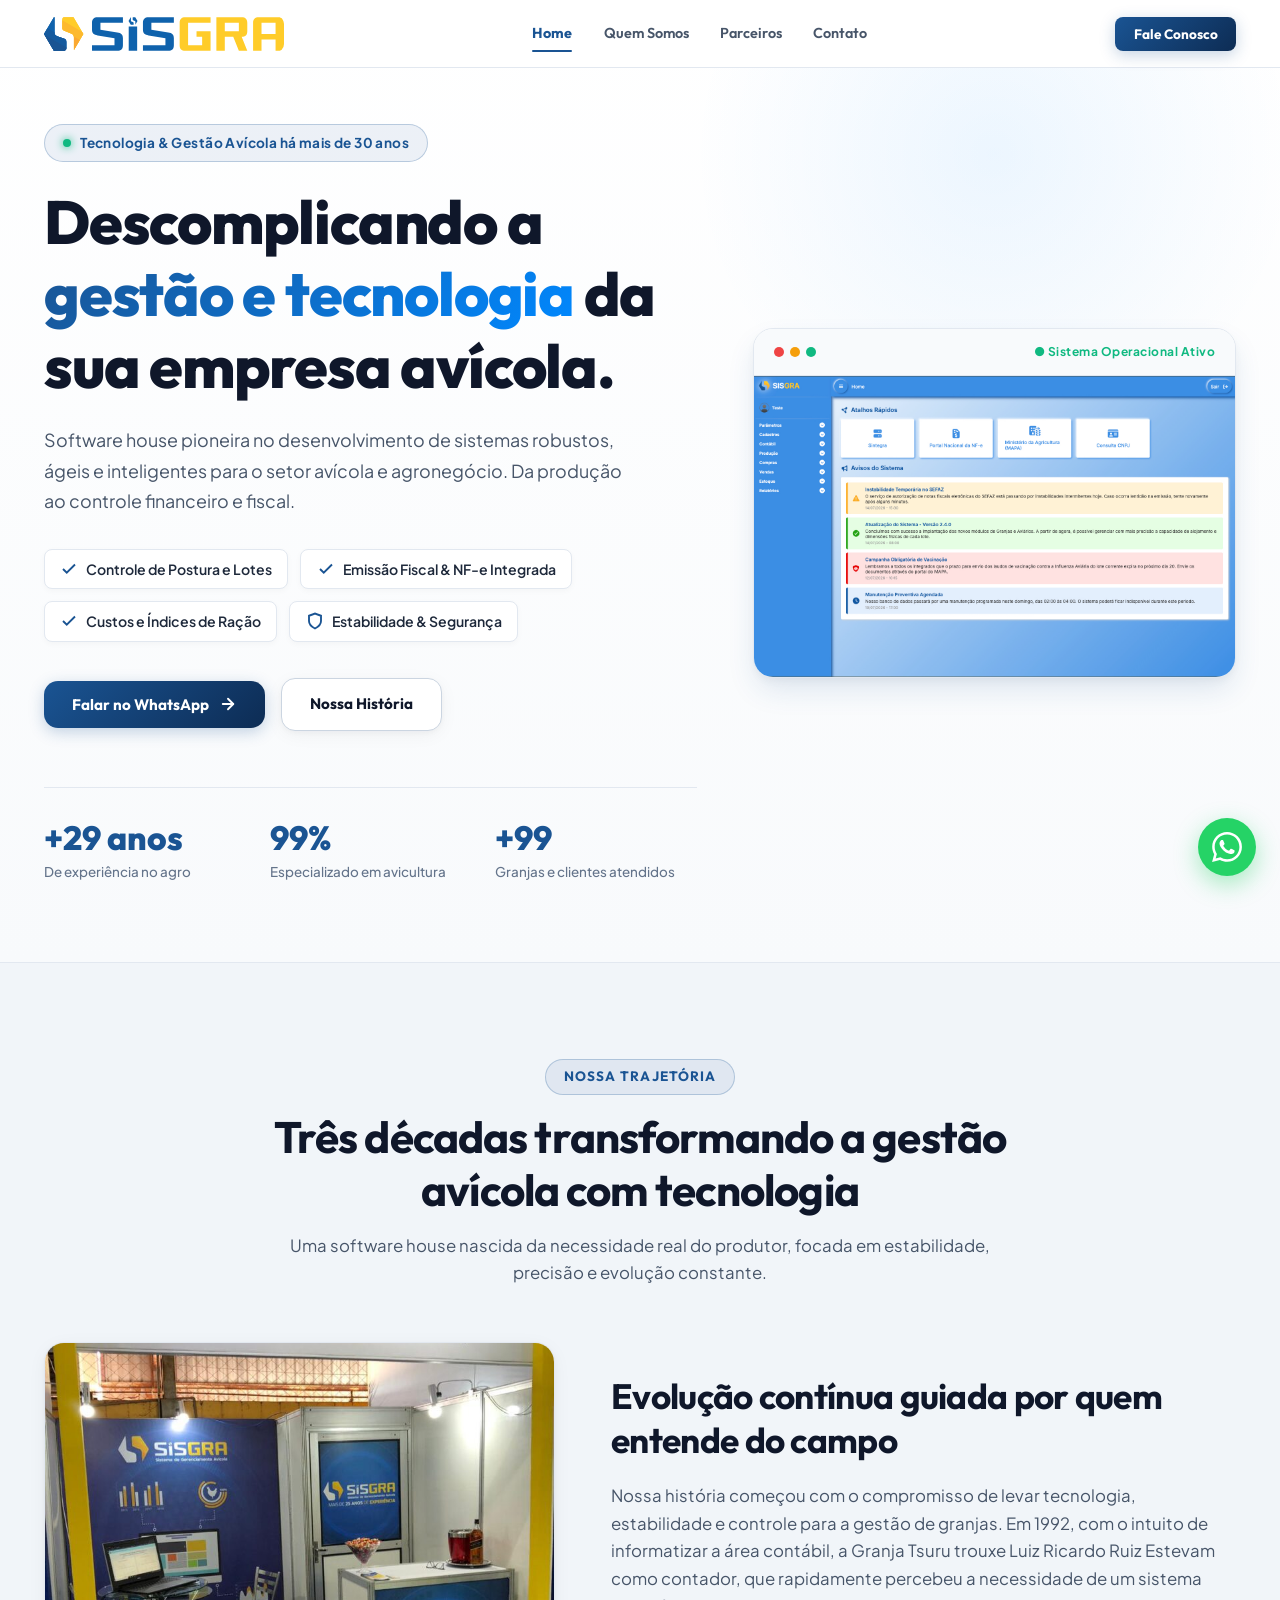
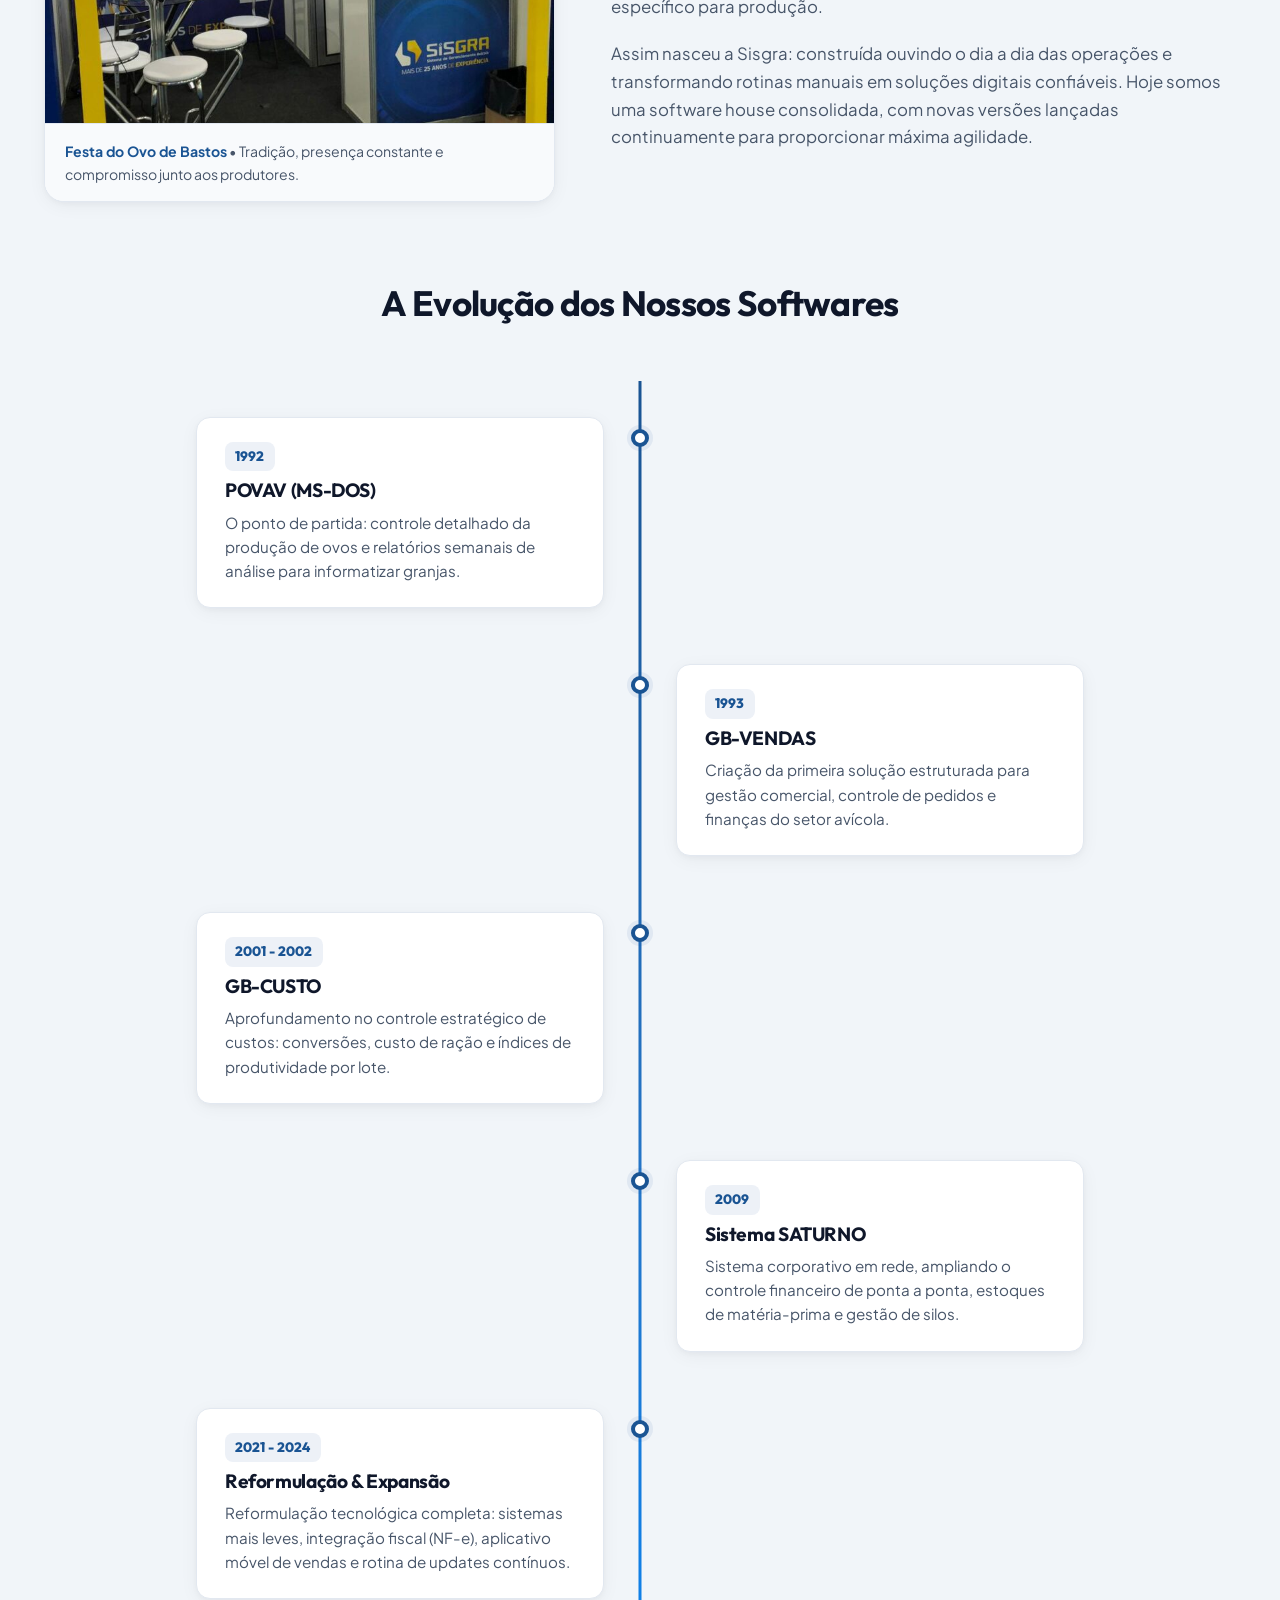
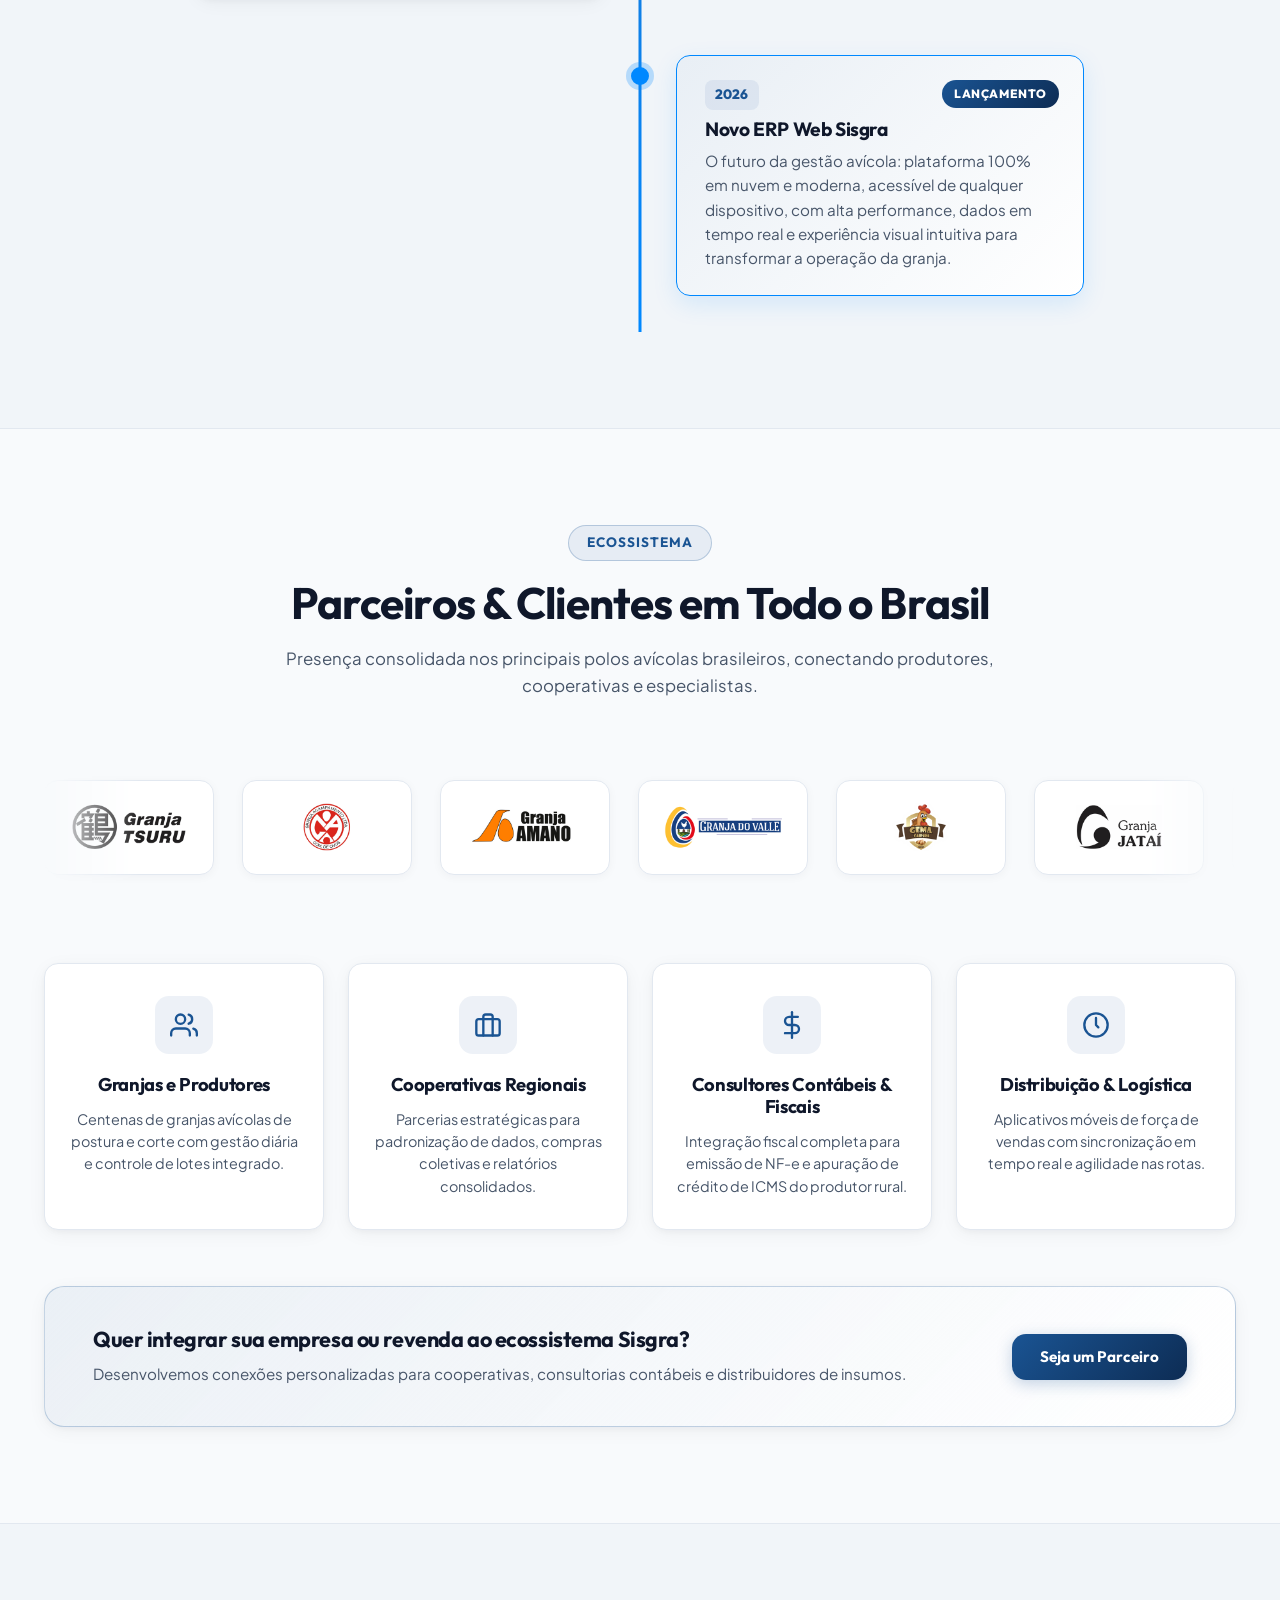
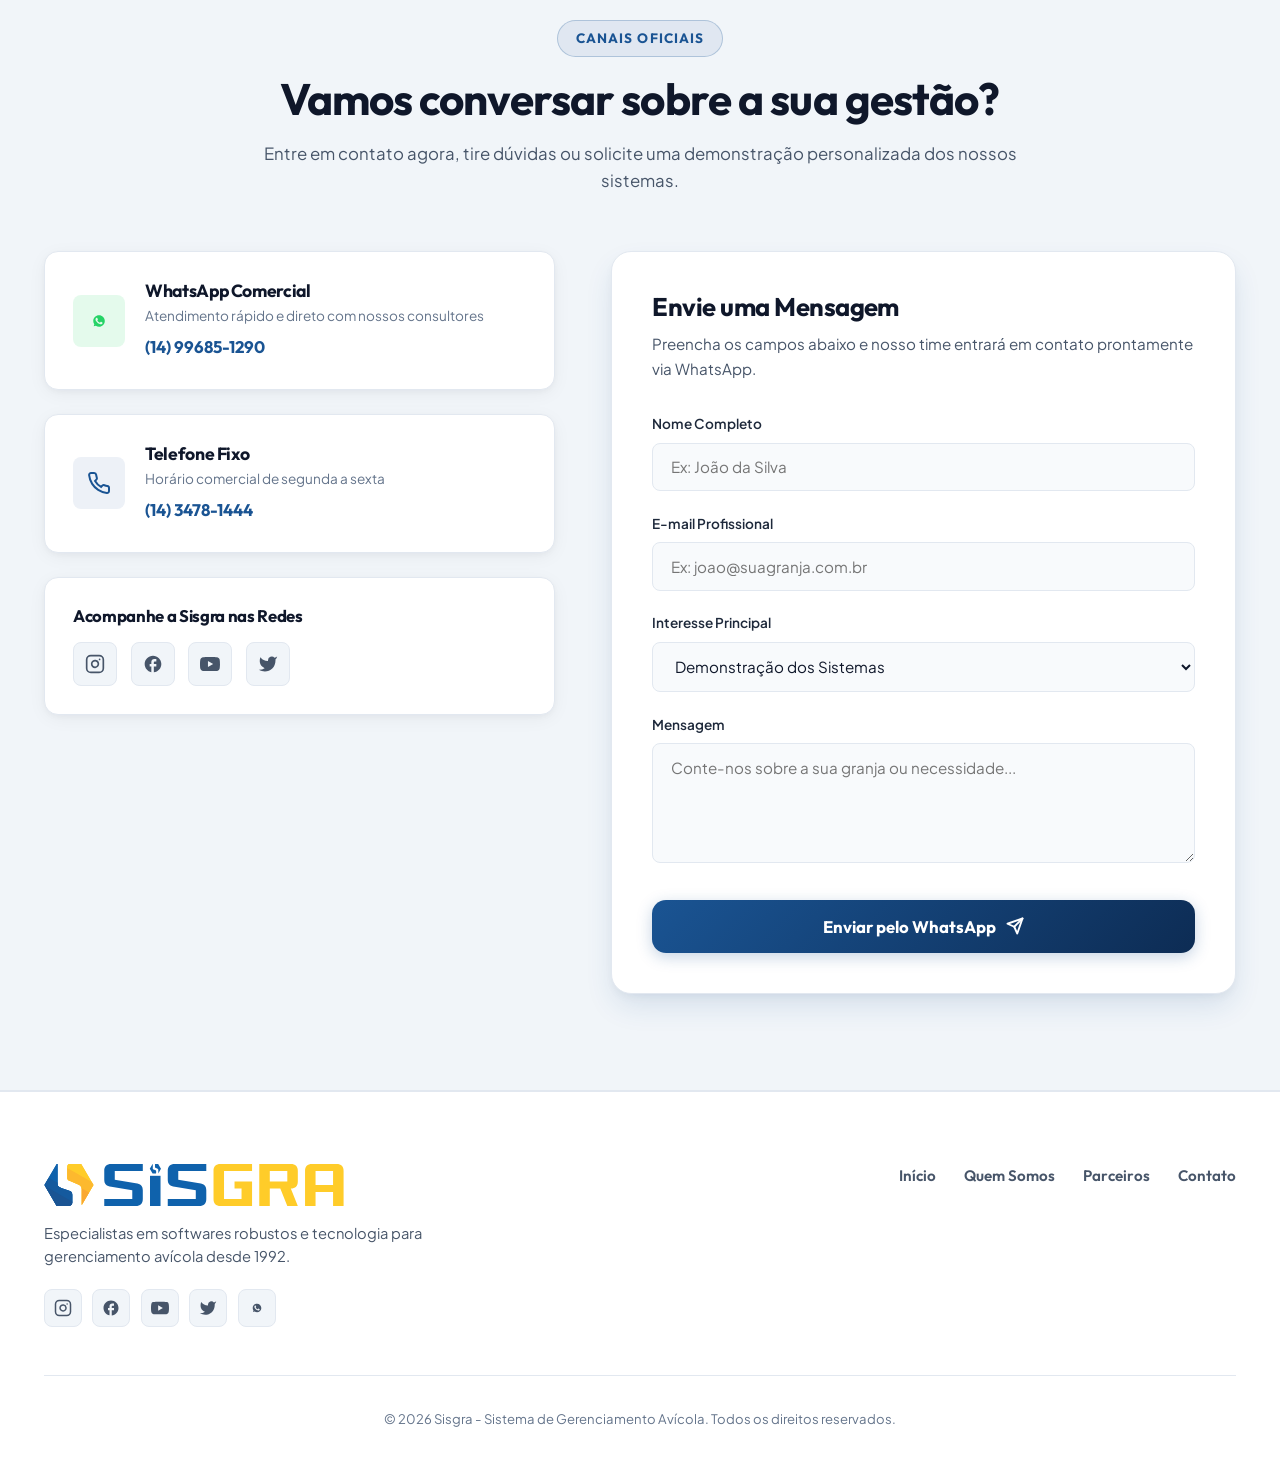
<file: index.html>
<!DOCTYPE html>
<html lang="pt-BR">

<head>
  <meta charset="UTF-8">
  <meta name="viewport" content="width=device-width, initial-scale=1.0">

  <title>SISGRA | Software House - Sistema de Gerenciamento Avícola</title>
  <meta name="description"
    content="Há mais de 30 anos desenvolvendo soluções de software robustas, ágeis e especializadas para a gestão avícola e agronegócio.">

  <!-- Google Fonts -->
  <link rel="preconnect" href="https://fonts.googleapis.com">
  <link rel="preconnect" href="https://fonts.gstatic.com" crossorigin>
  <link
    href="https://fonts.googleapis.com/css2?family=Outfit:wght@500;600;700;800;900&family=Plus+Jakarta+Sans:wght@400;500;600;700&display=swap"
    rel="stylesheet">

  <!-- Stylesheets Separados por Sessão (Padrão leleo_monteiro_lp) -->
  <link rel="stylesheet" href="css/variables.css">
  <link rel="stylesheet" href="css/lenis.css">
  <link rel="stylesheet" href="css/elements.css">
  <link rel="stylesheet" href="css/common.css">
  <link rel="stylesheet" href="css/menu.css">
  <link rel="stylesheet" href="css/home.css">
  <link rel="stylesheet" href="css/quem-somos.css">
  <link rel="stylesheet" href="css/parceiros.css">
  <link rel="stylesheet" href="css/contato.css">
  <link rel="stylesheet" href="css/footer.css">
  <link rel="stylesheet" href="css/floating-widgets.css">

  <!-- Favicons Oficiais -->
  <link rel="icon" href="assets/images/favicon-150x150.png" type="image/png">
  <link rel="icon" href="assets/images/favicon-300x300.png" type="image/png">

  <!-- Smooth Scroll Engine (Lenis) & Controllers -->
  <script src="assets/js/lenis.min.js"></script>
  <script src="./controller/floating-widgets.js" defer></script>
  <script src="./controller/contato.js" defer></script>
  <script src="./index.js" defer></script>
</head>

<body>
  <!-- Header Navigation -->
  <header class="site-header">
    <div class="container navbar-container">
      <a href="#home" class="brand-link" aria-label="Sisgra Início">
        <img src="assets/images/sisgra-2.svg" alt="Sisgra Sistemas" class="brand-logo">
      </a>

      <nav class="desktop-nav">
        <ul class="nav-list">
          <li><a href="#home" class="nav-link active">Home</a></li>
          <li><a href="#quem-somos" class="nav-link">Quem Somos</a></li>
          <li><a href="#parceiros" class="nav-link">Parceiros</a></li>
          <li><a href="#contato" class="nav-link">Contato</a></li>
        </ul>
      </nav>

      <div class="nav-actions">
        <button class="btn btn-primary header-cta pulse-cta"
          onclick="openWhatsapp('Olá Sisgra, vim pelo menu do site e gostaria de falar com a equipe!')">
          <span>Fale Conosco</span>
        </button>

        <button id="menuToggleBtn" class="menu-toggle-btn" aria-label="Abrir Menu">
          <span></span>
          <span></span>
          <span></span>
        </button>
      </div>
    </div>
  </header>

  <!-- Mobile Drawer & Backdrop -->
  <div id="drawerBackdrop" class="drawer-backdrop"></div>
  <aside id="mobileDrawer" class="mobile-drawer">
    <div>
      <div class="brand-link" style="margin-bottom: 2rem;">
        <img src="assets/images/sisgra-2.svg" alt="Sisgra Sistemas" class="brand-logo">
      </div>

      <ul class="mobile-nav-list">
        <li><a href="#home" class="mobile-nav-link">Início</a></li>
        <li><a href="#quem-somos" class="mobile-nav-link">Quem Somos</a></li>
        <li><a href="#parceiros" class="mobile-nav-link">Parceiros</a></li>
        <li><a href="#contato" class="mobile-nav-link">Fale Conosco</a></li>
      </ul>
    </div>

    <div class="mobile-drawer-footer">
      <button class="btn btn-primary" style="width: 100%;"
        onclick="openWhatsapp('Olá Sisgra, vim pelo menu mobile do site!')">
        <span>Falar no WhatsApp</span>
      </button>

      <div class="mobile-socials">
        <a href="javascript:void(0)" onclick="openInstagram()" class="mobile-social-icon" title="Instagram">
          <svg width="20" height="20" viewBox="0 0 24 24" fill="none" stroke="currentColor" stroke-width="2"
            stroke-linecap="round" stroke-linejoin="round">
            <rect x="2" y="2" width="20" height="20" rx="5" ry="5"></rect>
            <path d="M16 11.37A4 4 0 1 1 12.63 8 4 4 0 0 1 16 11.37z"></path>
            <line x1="17.5" y1="6.5" x2="17.51" y2="6.5"></line>
          </svg>
        </a>
        <a href="javascript:void(0)" onclick="openFacebook()" class="mobile-social-icon" title="Facebook">
          <svg width="20" height="20" viewBox="0 0 24 24" fill="currentColor">
            <path
              d="M22 12c0-5.52-4.48-10-10-10S2 6.48 2 12c0 4.84 3.44 8.87 8 9.8V15H8v-3h2V9.5C10 7.57 11.57 6 13.5 6H16v3h-2c-.55 0-1 .45-1 1v2h3v3h-3v6.95C18.05 21.45 22 17.19 22 12z" />
          </svg>
        </a>
        <a href="javascript:void(0)" onclick="openYoutube()" class="mobile-social-icon" title="YouTube">
          <svg width="20" height="20" viewBox="0 0 24 24" fill="currentColor">
            <path
              d="M23.498 6.186a3.016 3.016 0 0 0-2.122-2.136C19.505 3.545 12 3.545 12 3.545s-7.505 0-9.377.505A3.017 3.017 0 0 0 .502 6.186C0 8.07 0 12 0 12s0 3.93.502 5.814a3.016 3.016 0 0 0 2.122 2.136c1.871.505 9.376.505 9.376.505s7.505 0 9.377-.505a3.015 3.015 0 0 0 2.122-2.136C24 15.93 24 12 24 12s0-3.93-.502-5.814zM9.545 15.568V8.432L15.818 12l-6.273 3.568z" />
          </svg>
        </a>
      </div>
    </div>
  </aside>

  <!-- Main Content -->
  <main>
    <!-- Hero Section -->
    <section id="home" class="hero-section">
      <div class="hero-backdrop"></div>

      <div class="container hero-grid">
        <div class="hero-content reveal-fade-up">
          <div class="hero-badge">
            <span class="badge-dot"></span>
            <span>Tecnologia & Gestão Avícola há mais de 30 anos</span>
          </div>

          <h1 class="hero-title">
            Descomplicando a <span class="gradient-text">gestão e tecnologia</span> da sua empresa avícola.
          </h1>

          <p class="hero-subtitle">
            Software house pioneira no desenvolvimento de sistemas robustos, ágeis e inteligentes para o setor avícola e
            agronegócio. Da produção ao controle financeiro e fiscal.
          </p>

          <div class="hero-highlights">
            <div class="highlight-chip">
              <svg width="18" height="18" viewBox="0 0 24 24" fill="none" stroke="currentColor" stroke-width="2.5">
                <polyline points="20 6 9 17 4 12"></polyline>
              </svg>
              <span>Controle de Postura e Lotes</span>
            </div>
            <div class="highlight-chip">
              <svg width="18" height="18" viewBox="0 0 24 24" fill="none" stroke="currentColor" stroke-width="2.5">
                <polyline points="20 6 9 17 4 12"></polyline>
              </svg>
              <span>Emissão Fiscal & NF-e Integrada</span>
            </div>
            <div class="highlight-chip">
              <svg width="18" height="18" viewBox="0 0 24 24" fill="none" stroke="currentColor" stroke-width="2.5">
                <polyline points="20 6 9 17 4 12"></polyline>
              </svg>
              <span>Custos e Índices de Ração</span>
            </div>
            <div class="highlight-chip">
              <svg width="18" height="18" viewBox="0 0 24 24" fill="none" stroke="currentColor" stroke-width="2.5">
                <path d="M12 22s8-4 8-10V5l-8-3-8 3v7c0 6 8 10 8 10z"></path>
              </svg>
              <span>Estabilidade & Segurança</span>
            </div>
          </div>

          <div class="hero-actions">
            <button class="btn btn-primary hero-btn pulse-cta"
              onclick="openWhatsapp('Olá Sisgra, gostaria de conhecer as soluções para minha granja!')">
              <span>Falar no WhatsApp</span>
              <svg width="18" height="18" viewBox="0 0 24 24" fill="none" stroke="currentColor" stroke-width="2.5"
                stroke-linecap="round" stroke-linejoin="round">
                <line x1="5" y1="12" x2="19" y2="12"></line>
                <polyline points="12 5 19 12 12 19"></polyline>
              </svg>
            </button>

            <a href="#quem-somos" class="btn btn-secondary">
              <span>Nossa História</span>
            </a>
          </div>

          <div class="hero-stats">
            <div class="stat-item">
              <span class="stat-number count-up" data-final-value="30" data-prefix="+" data-suffix=" anos">+30
                anos</span>
              <span class="stat-label">De experiência no agro</span>
            </div>
            <div class="stat-item">
              <span class="stat-number count-up" data-final-value="100" data-suffix="%">100%</span>
              <span class="stat-label">Especializado em avicultura</span>
            </div>
            <div class="stat-item">
              <span class="stat-number count-up" data-final-value="100" data-prefix="+">+100</span>
              <span class="stat-label">Granjas e clientes atendidos</span>
            </div>
          </div>
        </div>

        <div class="hero-visual reveal-slide-right">
          <div class="hero-main-card">
            <div class="card-header-bar">
              <div class="window-dots">
                <span></span>
                <span></span>
                <span></span>
              </div>
              <span class="card-status-tag">● Sistema Operacional Ativo</span>
            </div>

            <div class="card-content-preview">
              <img src="assets/system.jpg" alt="Sisgra - Sistema de Gestão Avícola" loading="lazy">
            </div>
          </div>
        </div>
      </div>
    </section>

    <!-- Quem Somos & Linha do Tempo Histórica -->
    <section id="quem-somos" class="section section-alt">
      <div class="container">
        <div class="section-header reveal-fade-up">
          <span class="section-tag">Nossa Trajetória</span>
          <h2 class="section-title">Três décadas transformando a gestão avícola com tecnologia</h2>
          <p class="section-subtitle">
            Uma software house nascida da necessidade real do produtor, focada em estabilidade, precisão e evolução
            constante.
          </p>
        </div>

        <div class="about-grid reveal-fade-up">
          <div class="about-image-wrapper">
            <div class="about-image-card">
              <img src="assets/images/Sisgrafestadoovobastos2020-768x1024.jpeg" alt="Sisgra na Festa do Ovo de Bastos"
                loading="lazy">
              <div class="about-image-caption">
                <strong>Festa do Ovo de Bastos</strong> • Tradição, presença constante e compromisso junto aos
                produtores.
              </div>
            </div>
          </div>

          <div class="about-text-content">
            <h3>Evolução contínua guiada por quem entende do campo</h3>
            <p>
              Nossa história começou com o compromisso de levar tecnologia, estabilidade e controle para a gestão de
              granjas. Em 1992, com o intuito de informatizar a área contábil, a Granja Tsuru trouxe Luiz Ricardo Ruiz
              Estevam como contador, que rapidamente percebeu a necessidade de um sistema específico para produção.
            </p>
            <p>
              Assim nasceu a Sisgra: construída ouvindo o dia a dia das operações e transformando rotinas manuais em
              soluções digitais confiáveis. Hoje somos uma software house consolidada, com novas versões lançadas
              continuamente para proporcionar máxima agilidade.
            </p>
          </div>
        </div>

        <h3 class="timeline-title reveal-fade-up">A Evolução dos Nossos Softwares</h3>

        <div class="timeline-container reveal-fade-up">
          <div class="timeline-item">
            <div class="timeline-dot"></div>
            <div class="timeline-card">
              <span class="timeline-year">1992</span>
              <h4>POVAV (MS-DOS)</h4>
              <p>O ponto de partida: controle detalhado da produção de ovos e relatórios semanais de análise para
                informatizar granjas.</p>
            </div>
          </div>

          <div class="timeline-item">
            <div class="timeline-dot"></div>
            <div class="timeline-card">
              <span class="timeline-year">1993</span>
              <h4>GB-VENDAS</h4>
              <p>Criação da primeira solução estruturada para gestão comercial, controle de pedidos e finanças do setor
                avícola.</p>
            </div>
          </div>

          <div class="timeline-item">
            <div class="timeline-dot"></div>
            <div class="timeline-card">
              <span class="timeline-year">2001 - 2002</span>
              <h4>GB-CUSTO</h4>
              <p>Aprofundamento no controle estratégico de custos: conversões, custo de ração e índices de produtividade
                por lote.</p>
            </div>
          </div>

          <div class="timeline-item">
            <div class="timeline-dot"></div>
            <div class="timeline-card">
              <span class="timeline-year">2009</span>
              <h4>Sistema SATURNO</h4>
              <p>Sistema corporativo em rede, ampliando o controle financeiro de ponta a ponta, estoques de
                matéria-prima e gestão de silos.</p>
            </div>
          </div>

          <div class="timeline-item">
            <div class="timeline-dot"></div>
            <div class="timeline-card">
              <span class="timeline-year">2021 - 2024</span>
              <h4>Reformulação & Expansão</h4>
              <p>Reformulação tecnológica completa: sistemas mais leves, integração fiscal (NF-e), aplicativo móvel de
                vendas e rotina de updates contínuos.</p>
            </div>
          </div>

          <div class="timeline-item highlight">
            <div class="timeline-dot"></div>
            <div class="timeline-card">
              <span class="timeline-year">2026</span>
              <span class="badge-new">Lançamento</span>
              <h4>Novo ERP Web Sisgra</h4>
              <p>O futuro da gestão avícola: plataforma 100% em nuvem e moderna, acessível de qualquer dispositivo, com
                alta performance, dados em tempo real e experiência visual intuitiva para transformar a operação da
                granja.</p>
            </div>
          </div>
        </div>
      </div>
    </section>

    <!-- Parceiros & Ecossistema -->
    <section id="parceiros" class="section">
      <div class="container">
        <div class="section-header reveal-fade-up">
          <span class="section-tag">Ecossistema</span>
          <h2 class="section-title">Parceiros & Clientes em Todo o Brasil</h2>
          <p class="section-subtitle">
            Presença consolidada nos principais polos avícolas brasileiros, conectando produtores, cooperativas e
            especialistas.
          </p>
        </div>

        <!-- Carrossel de Logos de Parceiros -->
        <div class="partners-carousel-wrapper reveal-fade-up">
          <div class="partners-carousel-track">
            <div class="partner-logo-item"><img src="assets/images/partners/tsuru.png" alt="Granja Tsuru"
                loading="lazy"></div>
            <div class="partner-logo-item"><img src="assets/images/partners/acampamento.png" alt="Ovos Acampamento"
                loading="lazy"></div>
            <div class="partner-logo-item"><img src="assets/images/partners/amano.png" alt="Granja Amano"
                loading="lazy"></div>
            <div class="partner-logo-item"><img src="assets/images/partners/dovalle.png" alt="Granja Do Valle"
                loading="lazy"></div>
            <div class="partner-logo-item"><img src="assets/images/partners/gemacaipira.png" alt="Gema Caipira"
                loading="lazy"></div>
            <div class="partner-logo-item"><img src="assets/images/partners/jatai.png" alt="Ovos Jataí" loading="lazy">
            </div>
            <div class="partner-logo-item"><img src="assets/images/partners/logocanaa.png" alt="Ovos Canaã"
                loading="lazy"></div>
            <div class="partner-logo-item"><img src="assets/images/partners/logofriolar.png" alt="Friolar"
                loading="lazy"></div>
            <div class="partner-logo-item"><img src="assets/images/partners/mariass.png" alt="Ovos Maria SS"
                loading="lazy"></div>
            <div class="partner-logo-item"><img src="assets/images/partners/serradourada.png" alt="Serra Dourada"
                loading="lazy"></div>
            <div class="partner-logo-item"><img src="assets/images/partners/soft.png" alt="Soft" loading="lazy"></div>
            <div class="partner-logo-item"><img src="assets/images/partners/uemura.png" alt="Granja Uemura"
                loading="lazy"></div>
            <div class="partner-logo-item"><img src="assets/images/partners/gohara.png" alt="Granja Gohara"
                loading="lazy"></div>
            <div class="partner-logo-item"><img src="assets/images/partners/lobo.png" alt="Granja Lobo" loading="lazy">
            </div>
            <div class="partner-logo-item"><img src="assets/images/partners/shiro.png" alt="Granja Shiro"
                loading="lazy"></div>

            <!-- Duplicação para loop infinito -->
            <div class="partner-logo-item"><img src="assets/images/partners/tsuru.png" alt="Granja Tsuru"
                loading="lazy"></div>
            <div class="partner-logo-item"><img src="assets/images/partners/acampamento.png" alt="Ovos Acampamento"
                loading="lazy"></div>
            <div class="partner-logo-item"><img src="assets/images/partners/amano.png" alt="Granja Amano"
                loading="lazy"></div>
            <div class="partner-logo-item"><img src="assets/images/partners/dovalle.png" alt="Granja Do Valle"
                loading="lazy"></div>
            <div class="partner-logo-item"><img src="assets/images/partners/gemacaipira.png" alt="Gema Caipira"
                loading="lazy"></div>
            <div class="partner-logo-item"><img src="assets/images/partners/jatai.png" alt="Ovos Jataí" loading="lazy">
            </div>
            <div class="partner-logo-item"><img src="assets/images/partners/logocanaa.png" alt="Ovos Canaã"
                loading="lazy"></div>
            <div class="partner-logo-item"><img src="assets/images/partners/logofriolar.png" alt="Friolar"
                loading="lazy"></div>
            <div class="partner-logo-item"><img src="assets/images/partners/mariass.png" alt="Ovos Maria SS"
                loading="lazy"></div>
            <div class="partner-logo-item"><img src="assets/images/partners/serradourada.png" alt="Serra Dourada"
                loading="lazy"></div>
            <div class="partner-logo-item"><img src="assets/images/partners/soft.png" alt="Soft" loading="lazy"></div>
            <div class="partner-logo-item"><img src="assets/images/partners/uemura.png" alt="Granja Uemura"
                loading="lazy"></div>
            <div class="partner-logo-item"><img src="assets/images/partners/gohara.png" alt="Granja Gohara"
                loading="lazy"></div>
            <div class="partner-logo-item"><img src="assets/images/partners/lobo.png" alt="Granja Lobo" loading="lazy">
            </div>
            <div class="partner-logo-item"><img src="assets/images/partners/shiro.png" alt="Granja Shiro"
                loading="lazy"></div>
          </div>
        </div>

        <div class="partners-grid reveal-fade-up">
          <div class="partner-card">
            <div class="partner-icon">
              <svg width="28" height="28" viewBox="0 0 24 24" fill="none" stroke="currentColor" stroke-width="2"
                stroke-linecap="round" stroke-linejoin="round">
                <path d="M17 21v-2a4 4 0 0 0-4-4H5a4 4 0 0 0-4 4v2"></path>
                <circle cx="9" cy="7" r="4"></circle>
                <path d="M23 21v-2a4 4 0 0 0-3-3.87"></path>
                <path d="M16 3.13a4 4 0 0 1 0 7.75"></path>
              </svg>
            </div>
            <h4 class="partner-name">Granjas e Produtores</h4>
            <p class="partner-desc">Centenas de granjas avícolas de postura e corte com gestão diária e controle de
              lotes integrado.</p>
          </div>

          <div class="partner-card">
            <div class="partner-icon">
              <svg width="28" height="28" viewBox="0 0 24 24" fill="none" stroke="currentColor" stroke-width="2"
                stroke-linecap="round" stroke-linejoin="round">
                <rect x="2" y="7" width="20" height="14" rx="2" ry="2"></rect>
                <path d="M16 21V5a2 2 0 0 0-2-2h-4a2 2 0 0 0-2 2v16"></path>
              </svg>
            </div>
            <h4 class="partner-name">Cooperativas Regionais</h4>
            <p class="partner-desc">Parcerias estratégicas para padronização de dados, compras coletivas e relatórios
              consolidados.</p>
          </div>

          <div class="partner-card">
            <div class="partner-icon">
              <svg width="28" height="28" viewBox="0 0 24 24" fill="none" stroke="currentColor" stroke-width="2"
                stroke-linecap="round" stroke-linejoin="round">
                <line x1="12" y1="1" x2="12" y2="23"></line>
                <path d="M17 5H9.5a3.5 3.5 0 0 0 0 7h5a3.5 3.5 0 0 1 0 7H6"></path>
              </svg>
            </div>
            <h4 class="partner-name">Consultores Contábeis & Fiscais</h4>
            <p class="partner-desc">Integração fiscal completa para emissão de NF-e e apuração de crédito de ICMS do
              produtor rural.</p>
          </div>

          <div class="partner-card">
            <div class="partner-icon">
              <svg width="28" height="28" viewBox="0 0 24 24" fill="none" stroke="currentColor" stroke-width="2"
                stroke-linecap="round" stroke-linejoin="round">
                <circle cx="12" cy="12" r="10"></circle>
                <polyline points="12 6 12 12 14 14"></polyline>
              </svg>
            </div>
            <h4 class="partner-name">Distribuição & Logística</h4>
            <p class="partner-desc">Aplicativos móveis de força de vendas com sincronização em tempo real e agilidade
              nas rotas.</p>
          </div>
        </div>

        <div class="partners-banner reveal-fade-up">
          <div class="partners-banner-content">
            <h4>Quer integrar sua empresa ou revenda ao ecossistema Sisgra?</h4>
            <p>Desenvolvemos conexões personalizadas para cooperativas, consultorias contábeis e distribuidores de
              insumos.</p>
          </div>
          <button class="btn btn-primary"
            onclick="openWhatsapp('Olá Sisgra, tenho interesse em ser um parceiro comercial!')">
            <span>Seja um Parceiro</span>
          </button>
        </div>
      </div>
    </section>

    <!-- Contato & WhatsApp -->
    <section id="contato" class="section section-alt">
      <div class="container">
        <div class="section-header reveal-fade-up">
          <span class="section-tag">Canais Oficiais</span>
          <h2 class="section-title">Vamos conversar sobre a sua gestão?</h2>
          <p class="section-subtitle">
            Entre em contato agora, tire dúvidas ou solicite uma demonstração personalizada dos nossos sistemas.
          </p>
        </div>

        <div class="contact-grid reveal-fade-up">
          <div class="contact-info">
            <div class="contact-card" onclick="openWhatsapp('Olá Sisgra, gostaria de um atendimento via WhatsApp!')"
              style="cursor: pointer;">
              <div class="contact-card-icon whatsapp">
                <svg width="24" height="24" viewBox="0 0 24 24" fill="currentColor">
                  <path
                    d="M12.031 6.172c-3.181 0-5.767 2.586-5.768 5.766-.001 1.298.38 2.27 1.019 3.287l-.582 2.128 2.182-.573c.978.58 1.911.928 3.145.929 3.178 0 5.767-2.587 5.768-5.766.001-3.187-2.575-5.77-5.764-5.771zm3.392 8.244c-.144.405-.837.774-1.17.824-.299.045-.677.063-1.092-.069-.252-.08-.575-.187-.988-.365-1.739-.751-2.874-2.502-2.961-2.617-.087-.116-.708-.94-.708-1.793s.448-1.273.607-1.446c.159-.173.346-.217.462-.217l.332.006c.106.005.249-.04.39.298.144.347.491 1.2.534 1.287.043.087.072.188.014.304-.058.116-.087.188-.173.289l-.26.303c-.087.087-.177.182-.076.355.101.173.449.741.964 1.201.662.591 1.221.774 1.394.86.173.086.275.072.376-.044.101-.116.433-.506.549-.68.116-.173.231-.145.39-.087s1.011.477 1.184.564.289.13.332.202c.043.073.043.419-.101.824z" />
                </svg>
              </div>
              <div class="contact-card-info">
                <h4>WhatsApp Comercial</h4>
                <p>Atendimento rápido e direto com nossos consultores</p>
                <span class="contact-link">(14) 99685-1290</span>
              </div>
            </div>

            <div class="contact-card">
              <div class="contact-card-icon">
                <svg width="24" height="24" viewBox="0 0 24 24" fill="none" stroke="currentColor" stroke-width="2">
                  <path
                    d="M22 16.92v3a2 2 0 0 1-2.18 2 19.79 19.79 0 0 1-8.63-3.07 19.5 19.5 0 0 1-6-6 19.79 19.79 0 0 1-3.07-8.67A2 2 0 0 1 4.11 2h3a2 2 0 0 1 2 1.72 12.84 12.84 0 0 0 .7 2.81 2 2 0 0 1-.45 2.11L8.09 9.91a16 16 0 0 0 6 6l1.27-1.27a2 2 0 0 1 2.11-.45 12.84 12.84 0 0 0 2.81.7A2 2 0 0 1 22 16.92z">
                  </path>
                </svg>
              </div>
              <div class="contact-card-info">
                <h4>Telefone Fixo</h4>
                <p>Horário comercial de segunda a sexta</p>
                <a href="tel:1434781444" class="contact-link">(14) 3478-1444</a>
              </div>
            </div>

            <div class="contact-social-wrapper">
              <h4 class="social-links-title">Acompanhe a Sisgra nas Redes</h4>
              <div class="social-links">
                <a href="javascript:void(0)" onclick="openInstagram()" class="social-btn" title="Instagram">
                  <svg width="20" height="20" viewBox="0 0 24 24" fill="none" stroke="currentColor" stroke-width="2"
                    stroke-linecap="round" stroke-linejoin="round">
                    <rect x="2" y="2" width="20" height="20" rx="5" ry="5"></rect>
                    <path d="M16 11.37A4 4 0 1 1 12.63 8 4 4 0 0 1 16 11.37z"></path>
                    <line x1="17.5" y1="6.5" x2="17.51" y2="6.5"></line>
                  </svg>
                </a>
                <a href="javascript:void(0)" onclick="openFacebook()" class="social-btn" title="Facebook">
                  <svg width="20" height="20" viewBox="0 0 24 24" fill="currentColor">
                    <path
                      d="M22 12c0-5.52-4.48-10-10-10S2 6.48 2 12c0 4.84 3.44 8.87 8 9.8V15H8v-3h2V9.5C10 7.57 11.57 6 13.5 6H16v3h-2c-.55 0-1 .45-1 1v2h3v3h-3v6.95C18.05 21.45 22 17.19 22 12z" />
                  </svg>
                </a>
                <a href="javascript:void(0)" onclick="openYoutube()" class="social-btn" title="YouTube">
                  <svg width="20" height="20" viewBox="0 0 24 24" fill="currentColor">
                    <path
                      d="M23.498 6.186a3.016 3.016 0 0 0-2.122-2.136C19.505 3.545 12 3.545 12 3.545s-7.505 0-9.377.505A3.017 3.017 0 0 0 .502 6.186C0 8.07 0 12 0 12s0 3.93.502 5.814a3.016 3.016 0 0 0 2.122 2.136c1.871.505 9.376.505 9.376.505s7.505 0 9.377-.505a3.015 3.015 0 0 0 2.122-2.136C24 15.93 24 12 24 12s0-3.93-.502-5.814zM9.545 15.568V8.432L15.818 12l-6.273 3.568z" />
                  </svg>
                </a>
                <a href="javascript:void(0)" onclick="openTwitter()" class="social-btn" title="Twitter / X">
                  <svg width="20" height="20" viewBox="0 0 24 24" fill="currentColor">
                    <path
                      d="M23 3a10.9 10.9 0 0 1-3.14 1.53 4.48 4.48 0 0 0-7.86 3v1A10.66 10.66 0 0 1 3 4s-4 9 5 13a11.64 11.64 0 0 1-7 2c9 5 20 0 20-11.5a4.5 4.5 0 0 0-.08-.83A7.72 7.72 0 0 0 23 3z" />
                  </svg>
                </a>
              </div>
            </div>
          </div>

          <div class="contact-form-container">
            <h3>Envie uma Mensagem</h3>
            <p>Preencha os campos abaixo e nosso time entrará em contato prontamente via WhatsApp.</p>

            <form id="contactForm">
              <div class="form-group">
                <label for="name" class="form-label">Nome Completo</label>
                <input type="text" id="name" class="form-input" placeholder="Ex: João da Silva" required>
              </div>

              <div class="form-group">
                <label for="email" class="form-label">E-mail Profissional</label>
                <input type="email" id="email" class="form-input" placeholder="Ex: joao@suagranja.com.br" required>
              </div>

              <div class="form-group">
                <label for="subject" class="form-label">Interesse Principal</label>
                <select id="subject" class="form-select">
                  <option value="Demonstração de Sistemas">Demonstração dos Sistemas</option>
                  <option value="Dúvida Comercial / Orçamento">Dúvida Comercial / Orçamento</option>
                  <option value="Novo ERP Web 2026">Novo ERP Web 2026</option>
                  <option value="Parceria de Negócios">Parceria de Negócios</option>
                  <option value="Suporte Técnico">Suporte Técnico</option>
                </select>
              </div>

              <div class="form-group">
                <label for="message" class="form-label">Mensagem</label>
                <textarea id="message" class="form-textarea"
                  placeholder="Conte-nos sobre a sua granja ou necessidade..." required></textarea>
              </div>

              <button type="submit" class="btn btn-primary btn-submit">
                <span>Enviar pelo WhatsApp</span>
                <svg width="18" height="18" viewBox="0 0 24 24" fill="none" stroke="currentColor" stroke-width="2.5"
                  stroke-linecap="round" stroke-linejoin="round">
                  <line x1="22" y1="2" x2="11" y2="13"></line>
                  <polygon points="22 2 15 22 11 13 2 9 22 2"></polygon>
                </svg>
              </button>
            </form>
          </div>
        </div>
      </div>
    </section>
  </main>

  <!-- Rodapé Institucional -->
  <footer class="site-footer">
    <div class="container">
      <div class="footer-content">
        <div class="footer-brand">
          <img src="assets/images/sisgra-2.svg" alt="Sisgra Sistemas" class="footer-logo">
          <p>Especialistas em softwares robustos e tecnologia para gerenciamento avícola desde 1992.</p>

          <div class="footer-socials">
            <a href="https://www.instagram.com/sisgra/" target="_blank" rel="noopener noreferrer"
              class="footer-social-btn" title="Instagram">
              <svg width="18" height="18" viewBox="0 0 24 24" fill="none" stroke="currentColor" stroke-width="2"
                stroke-linecap="round" stroke-linejoin="round">
                <rect x="2" y="2" width="20" height="20" rx="5" ry="5"></rect>
                <path d="M16 11.37A4 4 0 1 1 12.63 8 4 4 0 0 1 16 11.37z"></path>
                <line x1="17.5" y1="6.5" x2="17.51" y2="6.5"></line>
              </svg>
            </a>
            <a href="https://www.facebook.com/SisgraAvicultura" target="_blank" rel="noopener noreferrer"
              class="footer-social-btn" title="Facebook">
              <svg width="18" height="18" viewBox="0 0 24 24" fill="currentColor">
                <path
                  d="M22 12c0-5.52-4.48-10-10-10S2 6.48 2 12c0 4.84 3.44 8.87 8 9.8V15H8v-3h2V9.5C10 7.57 11.57 6 13.5 6H16v3h-2c-.55 0-1 .45-1 1v2h3v3h-3v6.95C18.05 21.45 22 17.19 22 12z" />
              </svg>
            </a>
            <a href="https://www.youtube.com/channel/UC3rzWiqxX7A8O26vVP5CwmQ" target="_blank" rel="noopener noreferrer"
              class="footer-social-btn" title="YouTube">
              <svg width="18" height="18" viewBox="0 0 24 24" fill="currentColor">
                <path
                  d="M23.498 6.186a3.016 3.016 0 0 0-2.122-2.136C19.505 3.545 12 3.545 12 3.545s-7.505 0-9.377.505A3.017 3.017 0 0 0 .502 6.186C0 8.07 0 12 0 12s0 3.93.502 5.814a3.016 3.016 0 0 0 2.122 2.136c1.871.505 9.376.505 9.376.505s7.505 0 9.377-.505a3.015 3.015 0 0 0 2.122-2.136C24 15.93 24 12 24 12s0-3.93-.502-5.814zM9.545 15.568V8.432L15.818 12l-6.273 3.568z" />
              </svg>
            </a>
            <a href="https://twitter.com/SisgraSistemas" target="_blank" rel="noopener noreferrer"
              class="footer-social-btn" title="Twitter / X">
              <svg width="18" height="18" viewBox="0 0 24 24" fill="currentColor">
                <path
                  d="M23 3a10.9 10.9 0 0 1-3.14 1.53 4.48 4.48 0 0 0-7.86 3v1A10.66 10.66 0 0 1 3 4s-4 9 5 13a11.64 11.64 0 0 1-7 2c9 5 20 0 20-11.5a4.5 4.5 0 0 0-.08-.83A7.72 7.72 0 0 0 23 3z" />
              </svg>
            </a>
            <a href="https://wa.me/5514996851290" target="_blank" rel="noopener noreferrer"
              class="footer-social-btn whatsapp" title="WhatsApp Oficial">
              <svg width="18" height="18" viewBox="0 0 24 24" fill="currentColor">
                <path
                  d="M12.031 6.172c-3.181 0-5.767 2.586-5.768 5.766-.001 1.298.38 2.27 1.019 3.287l-.582 2.128 2.182-.573c.978.58 1.911.928 3.145.929 3.178 0 5.767-2.587 5.768-5.766.001-3.187-2.575-5.77-5.764-5.771zm3.392 8.244c-.144.405-.837.774-1.17.824-.299.045-.677.063-1.092-.069-.252-.08-.575-.187-.988-.365-1.739-.751-2.874-2.502-2.961-2.617-.087-.116-.708-.94-.708-1.793s.448-1.273.607-1.446c.159-.173.346-.217.462-.217l.332.006c.106.005.249-.04.39.298.144.347.491 1.2.534 1.287.043.087.072.188.014.304-.058.116-.087.188-.173.289l-.26.303c-.087.087-.177.182-.076.355.101.173.449.741.964 1.201.662.591 1.221.774 1.394.86.173.086.275.072.376-.044.101-.116.433-.506.549-.68.116-.173.231-.145.39-.087s1.011.477 1.184.564.289.13.332.202c.043.073.043.419-.101.824z" />
              </svg>
            </a>
          </div>
        </div>

        <div class="footer-links">
          <a href="#home">Início</a>
          <a href="#quem-somos">Quem Somos</a>
          <a href="#parceiros">Parceiros</a>
          <a href="#contato">Contato</a>
        </div>
      </div>

      <div class="footer-bottom">
        <p>&copy; 2026 Sisgra - Sistema de Gerenciamento Avícola. Todos os direitos reservados.</p>
      </div>
    </div>
  </footer>

  <!-- Widgets Flutuantes -->
  <a class="back-to-top" href="#home" title="Voltar ao Topo">▲</a>
  <div class="whatsapp-float pulse-cta" onclick="openWhatsapp()" title="Falar no WhatsApp" role="button"
    aria-label="WhatsApp">
    <span class="whatsapp-tooltip">Fale com a Sisgra!</span>
    <svg viewBox="0 0 24 24">
      <path
        d="M.057 24l1.687-6.163c-1.041-1.804-1.588-3.849-1.587-5.946.003-6.556 5.338-11.891 11.893-11.891 3.181.001 6.167 1.24 8.413 3.488 2.245 2.248 3.481 5.236 3.48 8.414-.003 6.557-5.338 11.892-11.893 11.892-1.99-.001-3.951-.5-5.688-1.448l-6.305 1.654zm6.597-3.807c1.676.995 3.276 1.591 5.392 1.592 5.448 0 9.886-4.434 9.889-9.885.002-5.462-4.415-9.89-9.881-9.892-5.452 0-9.887 4.434-9.889 9.884-.001 2.225.651 3.891 1.746 5.634l-.999 3.648 3.742-.981zm11.387-5.464c-.074-.124-.272-.198-.57-.347-.297-.149-1.758-.868-2.031-.967-.272-.099-.47-.149-.669.149-.198.297-.768.967-.941 1.165-.173.198-.347.223-.644.074-.297-.149-1.255-.462-2.39-1.475-.883-.788-1.48-1.761-1.653-2.059-.173-.297-.018-.458.13-.606.134-.133.297-.347.446-.521.151-.172.2-.296.3-.495.099-.198.05-.372-.025-.521-.075-.148-.669-1.611-.916-2.206-.242-.579-.487-.501-.669-.51l-.57-.01c-.198 0-.52.074-.792.372s-1.04 1.016-1.04 2.479 1.065 2.876 1.213 3.074c.149.198 2.095 3.2 5.076 4.487.709.306 1.263.489 1.694.626.712.226 1.36.194 1.872.118.571-.085 1.758-.719 2.006-1.413.248-.695.248-1.29.173-1.414z" />
    </svg>
  </div>
</body>

</html>
</file>
<file: css/variables.css>
/* ==========================================================================
   SISGRA - VARIÁVEIS DE TEMA CLARO (css/variables.css)
   Cores Oficiais Sisgra e Padrão Arquitetural de leleo_monteiro_lp
   ========================================================================== */

:root {
  /* Cores Institucionais Sisgra */
  --primary-color: #1A5493;
  --primary-light: #2575C7;
  --primary-dark: #0D2C54;
  --primary-glow: rgba(0, 136, 255, 0.25);
  --primary-glow-soft: rgba(26, 84, 147, 0.08);
  --primary-gradient: linear-gradient(135deg, #1A5493 0%, #0D2C54 100%);
  --blue-text-gradient: linear-gradient(135deg, #1A5493 0%, #0088FF 100%);

  /* Superfícies & Layout Claros (White & Slate Clean) */
  --bg-main: #F8FAFC;
  --bg-secondary: #FFFFFF;
  --bg-card: #FFFFFF;
  --bg-card-hover: #F8FAFD;
  --bg-alt: #F1F5F9;
  --bg-glass: rgba(255, 255, 255, 0.92);
  --bg-glass-heavy: rgba(255, 255, 255, 0.98);

  /* Bordas Claras e Elegantes */
  --border-subtle: #E2E8F0;
  --border-light: #CBD5E1;
  --border-primary: rgba(26, 84, 147, 0.25);
  --border-primary-strong: #1A5493;

  /* Tipografia Escura e Legível */
  --text-pure: #0F172A;
  --text-main: #1E293B;
  --text-muted: #475569;
  --text-dim: #64748B;
  --text-inverse: #FFFFFF;

  /* Status & Ações */
  --success: #10B981;
  --success-glow: rgba(16, 185, 129, 0.2);
  --color-whatsapp: #25D366;
  --color-whatsapp-hover: #20BA5A;

  /* Sombras Suaves */
  --shadow-card: 0 4px 20px -2px rgba(15, 23, 42, 0.06), 0 2px 6px -1px rgba(15, 23, 42, 0.04);
  --shadow-hover: 0 14px 30px -4px rgba(26, 84, 147, 0.14), 0 4px 10px -2px rgba(15, 23, 42, 0.05);
  --shadow-primary: 0 10px 25px -3px rgba(26, 84, 147, 0.25);

  /* Fontes */
  --font-display: 'Outfit', -apple-system, BlinkMacSystemFont, sans-serif;
  --font-body: 'Plus Jakarta Sans', -apple-system, BlinkMacSystemFont, sans-serif;

  /* Raio */
  --radius-sm: 8px;
  --radius-md: 14px;
  --radius-lg: 20px;
  --radius-full: 9999px;

  /* Transições */
  --transition-fast: 0.2s cubic-bezier(0.4, 0, 0.2, 1);
  --transition-base: 0.3s cubic-bezier(0.4, 0, 0.2, 1);
  --transition-smooth: 0.5s cubic-bezier(0.16, 1, 0.3, 1);
  --transition: var(--transition-base);

  /* Compatibilidade Legada */
  --color-primary: var(--primary-color);
  --color-primary-dark: var(--primary-dark);
  --color-primary-light: var(--primary-light);
  --color-primary-soft: var(--primary-glow-soft);
  --color-accent: #0088FF;
  --color-accent-glow: var(--primary-glow);
  --color-bg: var(--bg-main);
  --color-bg-card: var(--bg-card);
  --color-bg-alt: var(--bg-alt);
  --color-border: var(--border-subtle);
  --color-border-hover: var(--border-light);
  --header-height: 68px;
}
</file>
<file: css/lenis.css>
/* ==========================================================================
   SISGRA - LENIS SMOOTH SCROLL (css/lenis.css)
   Suavização inercial de scroll premium (Estilo Awwwards / Apple / Vercel)
   ========================================================================== */

html.lenis,
html.lenis body {
  height: auto;
}

.lenis.lenis-smooth {
  scroll-behavior: auto !important;
}

.lenis.lenis-smooth [data-lenis-prevent] {
  overscroll-behavior: contain;
}

.lenis.lenis-stopped {
  overflow: clip;
}

.lenis.lenis-smooth iframe {
  pointer-events: none;
}
</file>
<file: css/elements.css>
/* ==========================================================================
   SISGRA - ELEMENTOS BASE & RESETS (css/elements.css)
   Cores Claras Institucionais
   ========================================================================== */

*,
*::before,
*::after {
  margin: 0;
  padding: 0;
  box-sizing: border-box;
}

html {
  font-size: 16px;
  scroll-behavior: smooth;
  scroll-padding-top: 80px;
  -webkit-text-size-adjust: 100%;
  overflow-x: hidden;
  max-width: 100%;
}

body {
  font-family: var(--font-body);
  font-size: 1rem;
  line-height: 1.6;
  color: var(--text-main);
  background-color: var(--bg-main);
  background-image: 
    radial-gradient(circle at 100% 0%, rgba(26, 84, 147, 0.04) 0%, transparent 40%),
    radial-gradient(circle at 0% 50%, rgba(0, 136, 255, 0.03) 0%, transparent 50%);
  background-attachment: fixed;
  overflow-x: hidden;
  max-width: 100%;
  position: relative;
  -webkit-font-smoothing: antialiased;
  -moz-osx-font-smoothing: grayscale;
}

::selection {
  background-color: var(--primary-color);
  color: #FFFFFF;
}

/* Custom Modern Scrollbar */
::-webkit-scrollbar {
  width: 10px;
}

::-webkit-scrollbar-track {
  background: #F1F5F9;
}

::-webkit-scrollbar-thumb {
  background: #CBD5E1;
  border-radius: 5px;
  border: 2px solid #F1F5F9;
}

::-webkit-scrollbar-thumb:hover {
  background: var(--primary-light);
}

h1, h2, h3, h4, h5, h6 {
  font-family: var(--font-display);
  font-weight: 700;
  line-height: 1.2;
  color: var(--text-pure);
  letter-spacing: -0.02em;
}

h1 {
  font-size: clamp(2.4rem, 5vw, 3.8rem);
  font-weight: 800;
}

h2 {
  font-size: clamp(2rem, 4vw, 2.8rem);
}

h3 {
  font-size: clamp(1.5rem, 3vw, 2.2rem);
}

h4 {
  font-size: clamp(1.2rem, 2.5vw, 1.6rem);
}

h5 {
  font-size: clamp(1.1rem, 2vw, 1.3rem);
}

h6 {
  font-size: 1rem;
}

p {
  color: var(--text-muted);
  font-size: 1rem;
  line-height: 1.65;
}

a {
  text-decoration: none;
  color: inherit;
  transition: var(--transition-fast);
}

img, svg {
  display: block;
  max-width: 100%;
  height: auto;
}

button, input, select, textarea {
  font-family: inherit;
  font-size: inherit;
}

button {
  cursor: pointer;
  border: none;
  background: none;
  outline: none;
}
</file>
<file: css/common.css>
/* ==========================================================================
   SISGRA - COMPONENTES COMUNS & UTILITÁRIOS (css/common.css)
   Cores Claras Institucionais
   ========================================================================== */

.container {
  width: 100%;
  max-width: 1240px;
  margin: 0 auto;
  padding: 0 1.5rem;
}

.section-container,
.section {
  padding: 6rem 0;
  position: relative;
}

.section-alt {
  background: var(--bg-alt);
  border-top: 1px solid var(--border-subtle);
  border-bottom: 1px solid var(--border-subtle);
}

@media (max-width: 768px) {
  .section-container,
  .section {
    padding: 4rem 0;
  }
}

/* Section Header Typography */
.section-header {
  text-align: center;
  max-width: 760px;
  margin: 0 auto 3.5rem auto;
}

.section-tag {
  display: inline-flex;
  align-items: center;
  gap: 0.5rem;
  background: var(--primary-glow-soft);
  border: 1px solid var(--border-primary);
  color: var(--primary-color);
  font-family: var(--font-display);
  font-size: 0.85rem;
  font-weight: 700;
  text-transform: uppercase;
  letter-spacing: 0.08em;
  padding: 0.4rem 1.1rem;
  border-radius: var(--radius-full);
  margin-bottom: 1rem;
}

.section-title {
  font-size: clamp(2rem, 4vw, 2.75rem);
  color: var(--text-pure);
  margin-bottom: 1rem;
  line-height: 1.2;
}

.section-subtitle {
  font-size: 1.05rem;
  color: var(--text-muted);
  line-height: 1.6;
}

/* Gradient Text */
.gradient-text {
  background: var(--blue-text-gradient);
  -webkit-background-clip: text;
  -webkit-text-fill-color: transparent;
}

/* Botões */
.btn {
  display: inline-flex;
  align-items: center;
  justify-content: center;
  gap: 0.6rem;
  font-family: var(--font-display);
  font-size: 0.95rem;
  font-weight: 700;
  padding: 0.85rem 1.75rem;
  border-radius: var(--radius-md);
  transition: all var(--transition-base);
  text-decoration: none;
  cursor: pointer;
}

.btn-primary {
  background: var(--primary-gradient);
  color: #FFFFFF;
  box-shadow: 0 4px 15px rgba(26, 84, 147, 0.25);
  border: none;
}

.btn-primary:hover {
  transform: translateY(-2px);
  box-shadow: 0 8px 25px rgba(26, 84, 147, 0.35);
  color: #FFFFFF;
}

.btn-secondary {
  background: #FFFFFF;
  color: var(--text-pure);
  border: 1px solid var(--border-light);
  box-shadow: var(--shadow-card);
}

.btn-secondary:hover {
  background: #F8FAFD;
  border-color: var(--primary-color);
  color: var(--primary-color);
  transform: translateY(-2px);
}

.pulse-cta {
  animation: pulseGlow 2.5s infinite;
}

@keyframes pulseGlow {
  0% {
    box-shadow: 0 0 0 0 rgba(26, 84, 147, 0.4);
  }
  70% {
    box-shadow: 0 0 0 14px rgba(26, 84, 147, 0);
  }
  100% {
    box-shadow: 0 0 0 0 rgba(26, 84, 147, 0);
  }
}

/* Scroll Reveal Classes (Instant & Smooth) */
.reveal-fade-up {
  opacity: 0;
  transform: translateY(30px);
  transition: opacity 0.6s ease, transform 0.6s ease;
}

.reveal-slide-left {
  opacity: 0;
  transform: translateX(-30px);
  transition: opacity 0.6s ease, transform 0.6s ease;
}

.reveal-slide-right {
  opacity: 0;
  transform: translateX(30px);
  transition: opacity 0.6s ease, transform 0.6s ease;
}

.reveal-fade-in {
  opacity: 0;
  transition: opacity 0.6s ease;
}

.reveal-fade-up.is-revealed,
.reveal-slide-left.is-revealed,
.reveal-slide-right.is-revealed,
.reveal-fade-in.is-revealed {
  opacity: 1;
  transform: translate(0, 0);
}

/* Toast Container */
.toast-container {
  position: fixed;
  bottom: 24px;
  left: 50%;
  transform: translateX(-50%) translateY(100px);
  background: #FFFFFF;
  border: 1px solid var(--border-light);
  box-shadow: var(--shadow-hover);
  padding: 0.9rem 1.4rem;
  border-radius: var(--radius-md);
  display: flex;
  align-items: center;
  gap: 0.75rem;
  color: var(--text-pure);
  font-size: 0.95rem;
  font-weight: 600;
  z-index: 10000;
  opacity: 0;
  pointer-events: none;
  transition: all var(--transition-base);
}

.toast-container.active {
  transform: translateX(-50%) translateY(0);
  opacity: 1;
  pointer-events: auto;
}
</file>
<file: css/menu.css>
/* ==========================================================================
   SISGRA - HEADER & MENU DRAWER (css/menu.css)
   Cores Claras Institucionais
   ========================================================================== */

.site-header {
  position: fixed;
  top: 0;
  left: 0;
  right: 0;
  width: 100%;
  height: 68px;
  z-index: 1000;
  background: rgba(255, 255, 255, 0.94);
  backdrop-filter: blur(16px);
  -webkit-backdrop-filter: blur(16px);
  border-bottom: 1px solid var(--border-subtle);
  transition: all var(--transition-base);
}

.site-header.scrolled {
  height: 60px;
  background: #FFFFFF;
  border-bottom-color: var(--border-light);
  box-shadow: 0 4px 20px rgba(15, 23, 42, 0.06);
}

.navbar-container {
  display: flex;
  align-items: center;
  justify-content: space-between;
  height: 100%;
}

/* Brand Identity */
.brand-link {
  display: flex;
  align-items: center;
  gap: 0.75rem;
  color: var(--text-pure);
  text-decoration: none;
}

.brand-logo {
  height: 36px;
  width: auto;
  max-width: 240px;
  border-radius: var(--radius-sm);
  transition: transform var(--transition-fast);
}

.brand-link:hover .brand-logo {
  transform: scale(1.04);
}

.brand-text {
  display: flex;
  flex-direction: column;
}

.brand-name {
  font-family: var(--font-display);
  font-size: 1.15rem;
  font-weight: 800;
  letter-spacing: -0.02em;
  color: var(--primary-color);
  line-height: 1.1;
}

.brand-title {
  font-size: 0.68rem;
  font-weight: 600;
  color: var(--text-muted);
  text-transform: uppercase;
  letter-spacing: 0.05em;
}

/* Desktop Navigation */
.desktop-nav {
  display: flex;
  align-items: center;
}

.nav-list {
  display: flex;
  align-items: center;
  gap: 0.25rem;
  list-style: none;
}

.nav-link {
  display: inline-block;
  padding: 0.45rem 0.85rem;
  font-family: var(--font-display);
  font-size: 0.9rem;
  font-weight: 600;
  color: var(--text-muted);
  border-radius: var(--radius-sm);
  transition: all var(--transition-fast);
  position: relative;
}

.nav-link:hover {
  color: var(--primary-color);
}

.nav-link.active {
  color: var(--primary-color);
  font-weight: 700;
}

.nav-link.active::after {
  content: '';
  position: absolute;
  bottom: 0;
  left: 0.85rem;
  right: 0.85rem;
  height: 2px;
  background: var(--primary-color);
  border-radius: 2px;
}

/* Header CTA & Actions */
.nav-actions {
  display: flex;
  align-items: center;
  gap: 0.75rem;
}

.header-cta {
  padding: 0.5rem 1.15rem;
  font-size: 0.85rem;
  font-weight: 700;
  border-radius: var(--radius-sm);
}

/* Hamburger Toggle Button */
.menu-toggle-btn {
  display: none;
  flex-direction: column;
  justify-content: center;
  align-items: center;
  gap: 5px;
  width: 38px;
  height: 38px;
  background: #F1F5F9;
  border: 1px solid var(--border-subtle);
  border-radius: var(--radius-sm);
  cursor: pointer;
  z-index: 1001;
  transition: all var(--transition-fast);
}

.menu-toggle-btn:hover {
  border-color: var(--primary-color);
  background: #E2E8F0;
}

.menu-toggle-btn span {
  display: block;
  width: 22px;
  height: 2px;
  background-color: var(--text-pure);
  border-radius: 2px;
  transition: all var(--transition-base);
}

.menu-toggle-btn.active span:nth-child(1) {
  transform: translateY(7px) rotate(45deg);
}

.menu-toggle-btn.active span:nth-child(2) {
  opacity: 0;
  transform: translateX(-10px);
}

.menu-toggle-btn.active span:nth-child(3) {
  transform: translateY(-7px) rotate(-45deg);
}

/* Mobile Drawer */
.mobile-drawer {
  position: fixed;
  top: 0;
  right: -100%;
  width: 85%;
  max-width: 380px;
  height: 100vh;
  background: #FFFFFF;
  border-left: 1px solid var(--border-subtle);
  box-shadow: -10px 0 30px rgba(15, 23, 42, 0.15);
  z-index: 999;
  display: flex;
  flex-direction: column;
  justify-content: space-between;
  padding: 6rem 2rem 2.5rem 2rem;
  transition: right 0.4s cubic-bezier(0.16, 1, 0.3, 1);
  overflow-y: auto;
}

.mobile-drawer.open {
  right: 0;
}

.mobile-nav-list {
  display: flex;
  flex-direction: column;
  gap: 0.5rem;
  list-style: none;
}

.mobile-nav-link {
  display: flex;
  align-items: center;
  gap: 1rem;
  padding: 0.9rem 1.2rem;
  font-size: 1.1rem;
  font-weight: 600;
  color: var(--text-muted);
  border-radius: var(--radius-md);
  transition: all var(--transition-fast);
}

.mobile-nav-link:hover,
.mobile-nav-link.active {
  background: var(--primary-glow-soft);
  color: var(--primary-color);
  border-left: 3px solid var(--primary-color);
}

.mobile-drawer-footer {
  display: flex;
  flex-direction: column;
  gap: 1.25rem;
  padding-top: 2rem;
  border-top: 1px solid var(--border-subtle);
}

.mobile-socials {
  display: flex;
  justify-content: center;
  gap: 1rem;
}

.mobile-social-icon {
  width: 40px;
  height: 40px;
  border-radius: 50%;
  background: #F1F5F9;
  display: flex;
  align-items: center;
  justify-content: center;
  border: 1px solid var(--border-subtle);
  color: var(--text-muted);
  transition: var(--transition-fast);
}

.mobile-social-icon:hover {
  background: var(--primary-color);
  border-color: var(--primary-color);
  color: #FFFFFF;
  transform: translateY(-2px);
}

/* Backdrop */
.drawer-backdrop {
  position: fixed;
  inset: 0;
  background: rgba(15, 23, 42, 0.4);
  backdrop-filter: blur(4px);
  z-index: 998;
  opacity: 0;
  pointer-events: none;
  transition: opacity 0.3s ease;
}

.drawer-backdrop.active {
  opacity: 1;
  pointer-events: auto;
}

/* Responsive */
@media (max-width: 960px) {
  .desktop-nav,
  .header-cta {
    display: none;
  }

  .menu-toggle-btn {
    display: flex;
  }
}
</file>
<file: css/home.css>
/* ==========================================================================
   SISGRA - HERO SECTION (css/home.css)
   Cores Claras Institucionais
   ========================================================================== */

.hero-section {
  position: relative;
  min-height: 90vh;
  padding: calc(var(--header-height) + 3.5rem) 0 5rem 0;
  display: flex;
  align-items: center;
  overflow: hidden;
  background: linear-gradient(180deg, #FFFFFF 0%, #F8FAFC 100%);
}

.hero-backdrop {
  position: absolute;
  top: -10%;
  right: -5%;
  width: 700px;
  height: 500px;
  background: radial-gradient(circle, rgba(0, 136, 255, 0.07) 0%, transparent 70%);
  pointer-events: none;
  z-index: 0;
}

.hero-grid {
  display: grid;
  grid-template-columns: 1.15fr 0.85fr;
  gap: 3.5rem;
  align-items: center;
  position: relative;
  z-index: 1;
}

/* Badge Superior */
.hero-badge {
  display: inline-flex;
  align-items: center;
  gap: 0.6rem;
  background: var(--primary-glow-soft);
  border: 1px solid var(--border-primary);
  padding: 0.45rem 1.1rem;
  border-radius: var(--radius-full);
  font-size: 0.85rem;
  font-weight: 700;
  color: var(--primary-color);
  letter-spacing: 0.03em;
  margin-bottom: 1.5rem;
}

.badge-dot {
  width: 8px;
  height: 8px;
  background-color: var(--success);
  border-radius: 50%;
  box-shadow: 0 0 8px var(--success);
  animation: pulseDot 2s infinite;
}

@keyframes pulseDot {
  0%, 100% { opacity: 1; transform: scale(1); }
  50% { opacity: 0.4; transform: scale(0.8); }
}

.hero-title {
  margin-bottom: 1.5rem;
  line-height: 1.18;
  color: var(--text-pure);
}

.hero-subtitle {
  font-size: 1.12rem;
  color: var(--text-muted);
  line-height: 1.7;
  margin-bottom: 2rem;
  max-width: 580px;
}

/* Highlight Chips */
.hero-highlights {
  display: flex;
  flex-wrap: wrap;
  gap: 0.75rem;
  margin-bottom: 2.25rem;
}

.highlight-chip {
  display: inline-flex;
  align-items: center;
  gap: 0.5rem;
  background: #FFFFFF;
  border: 1px solid var(--border-subtle);
  padding: 0.5rem 0.95rem;
  border-radius: var(--radius-sm);
  font-size: 0.88rem;
  font-weight: 600;
  color: var(--text-main);
  box-shadow: 0 2px 6px rgba(15, 23, 42, 0.03);
  transition: var(--transition-fast);
}

.highlight-chip svg {
  color: var(--primary-color);
}

.highlight-chip:hover {
  border-color: var(--primary-color);
  background: var(--primary-glow-soft);
  transform: translateY(-1px);
}

/* Ações */
.hero-actions {
  display: flex;
  align-items: center;
  gap: 1rem;
  margin-bottom: 3.5rem;
}

/* Estatísticas */
.hero-stats {
  display: grid;
  grid-template-columns: repeat(3, 1fr);
  gap: 1.5rem;
  padding-top: 2rem;
  border-top: 1px solid var(--border-subtle);
}

.stat-item {
  display: flex;
  flex-direction: column;
}

.stat-number {
  font-family: var(--font-display);
  font-size: 2.1rem;
  font-weight: 800;
  color: var(--primary-color);
  line-height: 1.1;
  margin-bottom: 0.35rem;
}

.stat-label {
  font-size: 0.84rem;
  color: var(--text-dim);
  font-weight: 500;
  line-height: 1.4;
}

/* Card Visual */
.hero-visual {
  position: relative;
}

.hero-main-card {
  background: #FFFFFF;
  border: 1px solid var(--border-subtle);
  border-radius: var(--radius-lg);
  box-shadow: var(--shadow-hover);
  overflow: hidden;
  position: relative;
  transition: transform var(--transition-base);
}

.hero-main-card:hover {
  transform: translateY(-4px);
}

.card-header-bar {
  display: flex;
  align-items: center;
  justify-content: space-between;
  padding: 0.85rem 1.25rem;
  background: #F8FAFC;
  border-bottom: 1px solid var(--border-subtle);
}

.window-dots {
  display: flex;
  gap: 6px;
}

.window-dots span {
  width: 10px;
  height: 10px;
  border-radius: 50%;
}

.window-dots span:nth-child(1) { background: #EF4444; }
.window-dots span:nth-child(2) { background: #F59E0B; }
.window-dots span:nth-child(3) { background: #10B981; }

.card-status-tag {
  font-size: 0.75rem;
  font-weight: 700;
  color: var(--success);
  letter-spacing: 0.04em;
}

.card-content-preview img {
  width: 100%;
  height: auto;
  display: block;
}

/* Floating Badge */
.card-floating-badge {
  position: absolute;
  bottom: 20px;
  right: 20px;
  background: rgba(255, 255, 255, 0.96);
  backdrop-filter: blur(12px);
  border: 1px solid var(--border-subtle);
  box-shadow: 0 10px 25px rgba(15, 23, 42, 0.12);
  padding: 0.85rem 1.25rem;
  border-radius: var(--radius-md);
  display: flex;
  align-items: center;
  gap: 0.85rem;
}

.floating-icon {
  width: 40px;
  height: 40px;
  border-radius: var(--radius-sm);
  background: var(--primary-glow-soft);
  color: var(--primary-color);
  display: flex;
  align-items: center;
  justify-content: center;
}

.floating-text {
  display: flex;
  flex-direction: column;
}

.floating-text strong {
  font-size: 0.85rem;
  color: var(--text-pure);
}

.floating-text span {
  font-size: 0.75rem;
  color: var(--text-dim);
}

/* Responsivo */
@media (max-width: 960px) {
  .hero-grid {
    grid-template-columns: 1fr;
    gap: 2.5rem;
  }

  .hero-section {
    padding-top: calc(var(--header-height) + 2rem);
    min-height: auto;
  }
}

@media (max-width: 580px) {
  .hero-actions {
    flex-direction: column;
    align-items: stretch;
  }

  .hero-stats {
    grid-template-columns: 1fr;
    gap: 1.25rem;
  }

  .card-floating-badge {
    position: relative;
    bottom: auto;
    right: auto;
    margin: 1rem;
  }
}
</file>
<file: css/quem-somos.css>
/* ==========================================================================
   SISGRA - QUEM SOMOS & LINHA DO TEMPO ALTERNADA (css/quem-somos.css)
   Cores Claras Institucionais com Cards Alternados (Esq / Dir)
   ========================================================================== */

.about-grid {
  display: grid;
  grid-template-columns: 0.9fr 1.1fr;
  gap: 3.5rem;
  align-items: center;
  margin-bottom: 5rem;
}

.about-image-card {
  background: #FFFFFF;
  border: 1px solid var(--border-subtle);
  border-radius: var(--radius-lg);
  overflow: hidden;
  box-shadow: var(--shadow-card);
  position: relative;
}

.about-image-card img {
  width: 100%;
  height: 380px;
  object-fit: cover;
  display: block;
  transition: transform 0.5s ease;
}

.about-image-card:hover img {
  transform: scale(1.03);
}

.about-image-caption {
  padding: 1rem 1.25rem;
  background: #F8FAFC;
  font-size: 0.88rem;
  color: var(--text-muted);
  border-top: 1px solid var(--border-subtle);
}

.about-image-caption strong {
  color: var(--primary-color);
}

.about-text-content h3 {
  margin-bottom: 1.25rem;
  line-height: 1.25;
  color: var(--text-pure);
}

.about-text-content p {
  margin-bottom: 1.25rem;
  font-size: 1.05rem;
  color: var(--text-muted);
}

/* Timeline com Cards Alternados (Campo Oposto) */
.timeline-title {
  text-align: center;
  font-size: clamp(1.6rem, 3vw, 2.2rem);
  margin-bottom: 3.5rem;
  color: var(--text-pure);
}

.timeline-container {
  position: relative;
  max-width: 960px;
  margin: 0 auto;
  padding: 20px 0;
}

/* Linha Central */
.timeline-container::before {
  content: '';
  position: absolute;
  top: 0;
  bottom: 0;
  left: 50%;
  transform: translateX(-50%);
  width: 3px;
  background: linear-gradient(180deg, var(--primary-color), var(--primary-light), #0088FF);
}

.timeline-item {
  position: relative;
  width: 50%;
  padding: 16px 36px;
  margin-bottom: 1.5rem;
}

.timeline-item:last-child {
  margin-bottom: 0;
}

/* Alternância Esquerda / Direita */
.timeline-item:nth-child(odd) {
  left: 0;
}

.timeline-item:nth-child(even) {
  left: 50%;
}

/* Marcador Central (Dot) */
.timeline-dot {
  position: absolute;
  top: 28px;
  width: 18px;
  height: 18px;
  border-radius: 50%;
  background: #FFFFFF;
  border: 4px solid var(--primary-color);
  box-shadow: 0 0 0 4px var(--primary-glow-soft);
  z-index: 2;
  transition: var(--transition-fast);
}

.timeline-item:nth-child(odd) .timeline-dot {
  right: -9px;
  left: auto;
}

.timeline-item:nth-child(even) .timeline-dot {
  left: -9px;
  right: auto;
}

.timeline-item:hover .timeline-dot {
  background: var(--primary-color);
  transform: scale(1.15);
  box-shadow: 0 0 0 6px var(--primary-glow-soft);
}

/* Card de Conteúdo */
.timeline-card {
  background: #FFFFFF;
  border: 1px solid var(--border-subtle);
  border-radius: var(--radius-md);
  padding: 1.5rem 1.75rem;
  box-shadow: var(--shadow-card);
  text-align: left;
  transition: all var(--transition-base);
}

.timeline-item:hover .timeline-card {
  border-color: var(--primary-color);
  box-shadow: var(--shadow-hover);
  transform: translateY(-3px);
}

.timeline-year {
  display: inline-block;
  font-family: var(--font-display);
  font-size: 0.85rem;
  font-weight: 800;
  color: var(--primary-color);
  background: var(--primary-glow-soft);
  padding: 0.25rem 0.65rem;
  border-radius: var(--radius-sm);
  margin-bottom: 0.5rem;
}

.timeline-card h4 {
  font-size: 1.2rem;
  margin-bottom: 0.5rem;
  color: var(--text-pure);
}

.timeline-card p {
  font-size: 0.95rem;
  line-height: 1.6;
  color: var(--text-muted);
}

/* Destaque 2026 ERP Web Sisgra */
.timeline-item.highlight .timeline-dot {
  border-color: #0088FF;
  background: #0088FF;
  box-shadow: 0 0 0 5px rgba(0, 136, 255, 0.25);
}

.timeline-item.highlight .timeline-card {
  background: linear-gradient(135deg, rgba(26, 84, 147, 0.04) 0%, #FFFFFF 100%);
  border: 1.5px solid #0088FF;
  box-shadow: 0 8px 25px rgba(0, 136, 255, 0.12);
  position: relative;
}

.badge-new {
  position: absolute;
  top: 1.5rem;
  right: 1.5rem;
  background: var(--primary-gradient);
  color: #FFFFFF;
  font-family: var(--font-display);
  font-size: 0.75rem;
  font-weight: 800;
  text-transform: uppercase;
  letter-spacing: 0.05em;
  padding: 0.25rem 0.75rem;
  border-radius: var(--radius-full);
}

/* Responsividade Alternada */
@media (max-width: 900px) {
  .about-grid {
    grid-template-columns: 1fr;
    gap: 2.5rem;
  }

  .about-image-card img {
    height: 280px;
  }

  .timeline-container::before {
    left: 20px;
  }

  .timeline-item {
    width: 100%;
    left: 0 !important;
    padding-left: 55px;
    padding-right: 0;
  }

  .timeline-dot {
    left: 11px !important;
    right: auto !important;
  }

  .timeline-item:nth-child(odd) .timeline-dot {
    left: 11px !important;
    right: auto !important;
  }
}

@media (max-width: 480px) {
  .timeline-item {
    padding-left: 45px;
  }

  .timeline-container::before {
    left: 12px;
  }

  .timeline-dot {
    left: 3px !important;
    width: 16px;
    height: 16px;
  }

  .timeline-card {
    padding: 1.25rem 1.15rem;
  }
}
</file>
<file: css/parceiros.css>
/* ==========================================================================
   SISGRA - PARCEIROS & CARROSSEL DE CLIENTES (css/parceiros.css)
   Cores Claras Institucionais
   ========================================================================== */

/* Carrossel de Logos de Parceiros (Marquee Infinito) */
.partners-carousel-wrapper {
  overflow: hidden;
  position: relative;
  width: 100%;
  margin-bottom: 4rem;
  padding: 1.5rem 0;
  mask-image: linear-gradient(to right, transparent, black 8%, black 92%, transparent);
  -webkit-mask-image: linear-gradient(to right, transparent, black 8%, black 92%, transparent);
}

.partners-carousel-track {
  display: flex;
  gap: 1.75rem;
  width: max-content;
  animation: scrollPartners 32s linear infinite;
}

.partners-carousel-track:hover {
  animation-play-state: paused;
}

@keyframes scrollPartners {
  0% {
    transform: translateX(0);
  }
  100% {
    transform: translateX(-50%);
  }
}

.partner-logo-item {
  width: 170px;
  height: 95px;
  background: #FFFFFF;
  border: 1px solid var(--border-subtle);
  border-radius: var(--radius-md);
  padding: 1rem 1.25rem;
  display: flex;
  align-items: center;
  justify-content: center;
  box-shadow: 0 2px 10px rgba(15, 23, 42, 0.04);
  transition: all var(--transition-base);
  flex-shrink: 0;
}

.partner-logo-item:hover {
  transform: translateY(-4px);
  border-color: var(--primary-color);
  box-shadow: var(--shadow-hover);
}

.partner-logo-item img {
  max-width: 100%;
  max-height: 100%;
  object-fit: contain;
  transition: transform var(--transition-fast);
}

.partner-logo-item:hover img {
  transform: scale(1.06);
}

/* Grid de Categorias */
.partners-grid {
  display: grid;
  grid-template-columns: repeat(4, 1fr);
  gap: 1.5rem;
  margin-bottom: 3.5rem;
}

.partner-card {
  background: #FFFFFF;
  border: 1px solid var(--border-subtle);
  border-radius: var(--radius-md);
  padding: 2rem 1.5rem;
  text-align: center;
  transition: all var(--transition-base);
  box-shadow: var(--shadow-card);
  display: flex;
  flex-direction: column;
  align-items: center;
}

.partner-card:hover {
  border-color: var(--primary-color);
  transform: translateY(-5px);
  box-shadow: var(--shadow-hover);
}

.partner-icon {
  width: 58px;
  height: 58px;
  border-radius: var(--radius-md);
  background: var(--primary-glow-soft);
  color: var(--primary-color);
  display: flex;
  align-items: center;
  justify-content: center;
  margin-bottom: 1.25rem;
  transition: transform var(--transition-fast);
}

.partner-card:hover .partner-icon {
  transform: scale(1.1);
  background: rgba(26, 84, 147, 0.15);
}

.partner-name {
  font-size: 1.15rem;
  color: var(--text-pure);
  margin-bottom: 0.75rem;
}

.partner-desc {
  font-size: 0.9rem;
  color: var(--text-muted);
  line-height: 1.55;
}

/* Banner de Parceria */
.partners-banner {
  background: linear-gradient(135deg, rgba(26, 84, 147, 0.06) 0%, #FFFFFF 100%);
  border: 1px solid var(--border-primary);
  border-radius: var(--radius-lg);
  padding: 2.5rem 3rem;
  display: flex;
  align-items: center;
  justify-content: space-between;
  gap: 2rem;
  box-shadow: var(--shadow-card);
}

.partners-banner-content h4 {
  font-size: 1.35rem;
  color: var(--text-pure);
  margin-bottom: 0.5rem;
}

.partners-banner-content p {
  color: var(--text-muted);
  font-size: 0.95rem;
}

@media (max-width: 1024px) {
  .partners-grid {
    grid-template-columns: repeat(2, 1fr);
  }
}

@media (max-width: 768px) {
  .partners-banner {
    flex-direction: column;
    text-align: center;
    padding: 2rem 1.5rem;
  }

  .partners-grid {
    grid-template-columns: 1fr;
  }

  .partner-logo-item {
    width: 140px;
    height: 80px;
    padding: 0.75rem 1rem;
  }
}
</file>
<file: css/contato.css>
/* ==========================================================================
   SISGRA - CONTATO & REDES SOCIAIS (css/contato.css)
   Cores Claras Institucionais
   ========================================================================== */

.contact-grid {
  display: grid;
  grid-template-columns: 0.9fr 1.1fr;
  gap: 3.5rem;
  align-items: flex-start;
}

.contact-info {
  display: flex;
  flex-direction: column;
  gap: 1.5rem;
}

.contact-card {
  background: #FFFFFF;
  border: 1px solid var(--border-subtle);
  border-radius: var(--radius-md);
  padding: 1.75rem;
  display: flex;
  align-items: center;
  gap: 1.25rem;
  box-shadow: var(--shadow-card);
  transition: all var(--transition-base);
}

.contact-card:hover {
  border-color: var(--primary-color);
  box-shadow: var(--shadow-hover);
  transform: translateY(-3px);
}

.contact-card-icon {
  width: 52px;
  height: 52px;
  border-radius: var(--radius-sm);
  background: var(--primary-glow-soft);
  color: var(--primary-color);
  display: flex;
  align-items: center;
  justify-content: center;
  flex-shrink: 0;
}

.contact-card-icon.whatsapp {
  background: rgba(37, 211, 102, 0.12);
  color: var(--color-whatsapp);
}

.contact-card-info h4 {
  font-size: 1.1rem;
  color: var(--text-pure);
  margin-bottom: 0.25rem;
}

.contact-card-info p {
  font-size: 0.85rem;
  color: var(--text-dim);
  margin-bottom: 0.4rem;
}

.contact-link {
  font-family: var(--font-display);
  font-size: 1.05rem;
  font-weight: 700;
  color: var(--primary-color);
  text-decoration: none;
}

.contact-social-wrapper {
  background: #FFFFFF;
  border: 1px solid var(--border-subtle);
  border-radius: var(--radius-md);
  padding: 1.75rem;
  box-shadow: var(--shadow-card);
}

.social-links-title {
  font-size: 1.05rem;
  color: var(--text-pure);
  margin-bottom: 1rem;
}

.social-links {
  display: flex;
  gap: 0.85rem;
}

.social-btn {
  width: 44px;
  height: 44px;
  border-radius: var(--radius-sm);
  background: #F1F5F9;
  border: 1px solid var(--border-subtle);
  color: var(--text-muted);
  display: flex;
  align-items: center;
  justify-content: center;
  transition: all var(--transition-fast);
}

.social-btn:hover {
  background: var(--primary-color);
  border-color: var(--primary-color);
  color: #FFFFFF;
  transform: translateY(-3px);
}

/* Formulário de Contato */
.contact-form-container {
  background: #FFFFFF;
  border: 1px solid var(--border-subtle);
  border-radius: var(--radius-lg);
  padding: 2.5rem;
  box-shadow: var(--shadow-hover);
}

.contact-form-container h3 {
  font-size: 1.6rem;
  color: var(--text-pure);
  margin-bottom: 0.5rem;
}

.contact-form-container > p {
  font-size: 0.95rem;
  color: var(--text-muted);
  margin-bottom: 2rem;
}

.form-group {
  margin-bottom: 1.35rem;
}

.form-label {
  display: block;
  font-size: 0.85rem;
  font-weight: 600;
  color: var(--text-main);
  margin-bottom: 0.5rem;
}

.form-input,
.form-select,
.form-textarea {
  width: 100%;
  padding: 0.85rem 1.1rem;
  background: #F8FAFC;
  border: 1px solid var(--border-subtle);
  border-radius: var(--radius-sm);
  color: var(--text-pure);
  font-size: 0.95rem;
  transition: all var(--transition-fast);
}

.form-input:focus,
.form-select:focus,
.form-textarea:focus {
  border-color: var(--primary-color);
  background: #FFFFFF;
  outline: none;
  box-shadow: 0 0 0 3px rgba(26, 84, 147, 0.1);
}

.form-textarea {
  min-height: 120px;
  resize: vertical;
}

.btn-submit {
  width: 100%;
  padding: 1rem;
  font-size: 1.05rem;
  margin-top: 0.5rem;
}

@media (max-width: 960px) {
  .contact-grid {
    grid-template-columns: 1fr;
    gap: 2.5rem;
  }
}

@media (max-width: 580px) {
  .contact-form-container {
    padding: 1.75rem 1.25rem;
  }
}
</file>
<file: css/footer.css>
/* ==========================================================================
   SISGRA - RODAPÉ (css/footer.css)
   Cores Claras Institucionais com Redes Sociais Integradas
   ========================================================================== */

.site-footer {
  background: #FFFFFF;
  border-top: 1px solid var(--border-subtle);
  padding: 4.5rem 0 2.5rem 0;
}

.footer-content {
  display: flex;
  justify-content: space-between;
  align-items: flex-start;
  gap: 2.5rem;
  padding-bottom: 3rem;
  border-bottom: 1px solid var(--border-subtle);
  margin-bottom: 2rem;
}

.footer-brand {
  max-width: 440px;
}

.footer-logo {
  height: 42px;
  width: auto;
  margin-bottom: 1rem;
}

.footer-brand p {
  font-size: 0.92rem;
  color: var(--text-muted);
  line-height: 1.6;
  margin-bottom: 1.25rem;
}

/* Redes Sociais no Footer */
.footer-socials {
  display: flex;
  align-items: center;
  gap: 0.65rem;
}

.footer-social-btn {
  width: 38px;
  height: 38px;
  border-radius: var(--radius-sm);
  background: #F1F5F9;
  border: 1px solid var(--border-subtle);
  color: var(--text-muted);
  display: flex;
  align-items: center;
  justify-content: center;
  transition: all var(--transition-fast);
}

.footer-social-btn:hover {
  background: var(--primary-color);
  border-color: var(--primary-color);
  color: #FFFFFF;
  transform: translateY(-2px);
}

.footer-social-btn.whatsapp:hover {
  background: var(--color-whatsapp);
  border-color: var(--color-whatsapp);
}

.footer-links {
  display: flex;
  gap: 1.75rem;
}

.footer-links a {
  color: var(--text-muted);
  font-family: var(--font-display);
  font-size: 0.95rem;
  font-weight: 600;
  transition: color var(--transition-fast);
}

.footer-links a:hover {
  color: var(--primary-color);
}

.footer-bottom {
  text-align: center;
}

.footer-bottom p {
  font-size: 0.82rem;
  color: var(--text-dim);
}

@media (max-width: 768px) {
  .footer-content {
    flex-direction: column;
    align-items: center;
    text-align: center;
  }

  .footer-socials {
    justify-content: center;
  }

  .footer-links {
    flex-wrap: wrap;
    justify-content: center;
    gap: 1.25rem;
  }
}
</file>
<file: css/floating-widgets.css>
/* ==========================================================================
   SISGRA - WIDGETS FLUTUANTES (css/floating-widgets.css)
   Cores Claras Institucionais
   ========================================================================== */

/* Botão Voltar ao Topo */
.back-to-top {
  position: fixed;
  bottom: 95px;
  right: 28px;
  width: 44px;
  height: 44px;
  background: #FFFFFF;
  border: 1px solid var(--border-subtle);
  color: var(--primary-color);
  border-radius: 50%;
  display: flex;
  align-items: center;
  justify-content: center;
  font-size: 0.9rem;
  box-shadow: 0 4px 15px rgba(15, 23, 42, 0.1);
  z-index: 997;
  opacity: 0;
  pointer-events: none;
  transform: translateY(20px);
  transition: all var(--transition-base);
  text-decoration: none;
}

.back-to-top.visible {
  opacity: 1;
  pointer-events: auto;
  transform: translateY(0);
}

.back-to-top:hover {
  background: var(--primary-color);
  border-color: var(--primary-color);
  color: #FFFFFF;
  transform: translateY(-3px);
}

/* WhatsApp Flutuante */
.whatsapp-float {
  position: fixed;
  bottom: 24px;
  right: 24px;
  width: 58px;
  height: 58px;
  background-color: var(--color-whatsapp);
  color: #FFFFFF;
  border-radius: 50%;
  display: flex;
  align-items: center;
  justify-content: center;
  box-shadow: 0 8px 25px rgba(37, 211, 102, 0.4);
  z-index: 999;
  cursor: pointer;
  transition: var(--transition);
}

.whatsapp-float:hover {
  background-color: var(--color-whatsapp-hover);
  transform: scale(1.08) translateY(-2px);
  box-shadow: 0 12px 30px rgba(37, 211, 102, 0.5);
}

.whatsapp-float svg {
  width: 30px;
  height: 30px;
  fill: currentColor;
}

.whatsapp-tooltip {
  position: absolute;
  right: 70px;
  background: #FFFFFF;
  color: #0F172A;
  padding: 8px 14px;
  border-radius: var(--radius-sm);
  font-size: 0.8rem;
  font-weight: 700;
  box-shadow: 0 4px 15px rgba(0, 0, 0, 0.12);
  white-space: nowrap;
  pointer-events: none;
  opacity: 0;
  transform: translateX(10px);
  transition: var(--transition);
  border: 1px solid var(--border-subtle);
}

.whatsapp-float:hover .whatsapp-tooltip {
  opacity: 1;
  transform: translateX(0);
}

@media (max-width: 480px) {
  .whatsapp-float {
    width: 50px;
    height: 50px;
    bottom: 18px;
    right: 18px;
  }
  .whatsapp-float svg {
    width: 26px;
    height: 26px;
  }
  .back-to-top {
    bottom: 80px;
    right: 21px;
    width: 38px;
    height: 38px;
  }
  .whatsapp-tooltip {
    display: none;
  }
}
</file>
